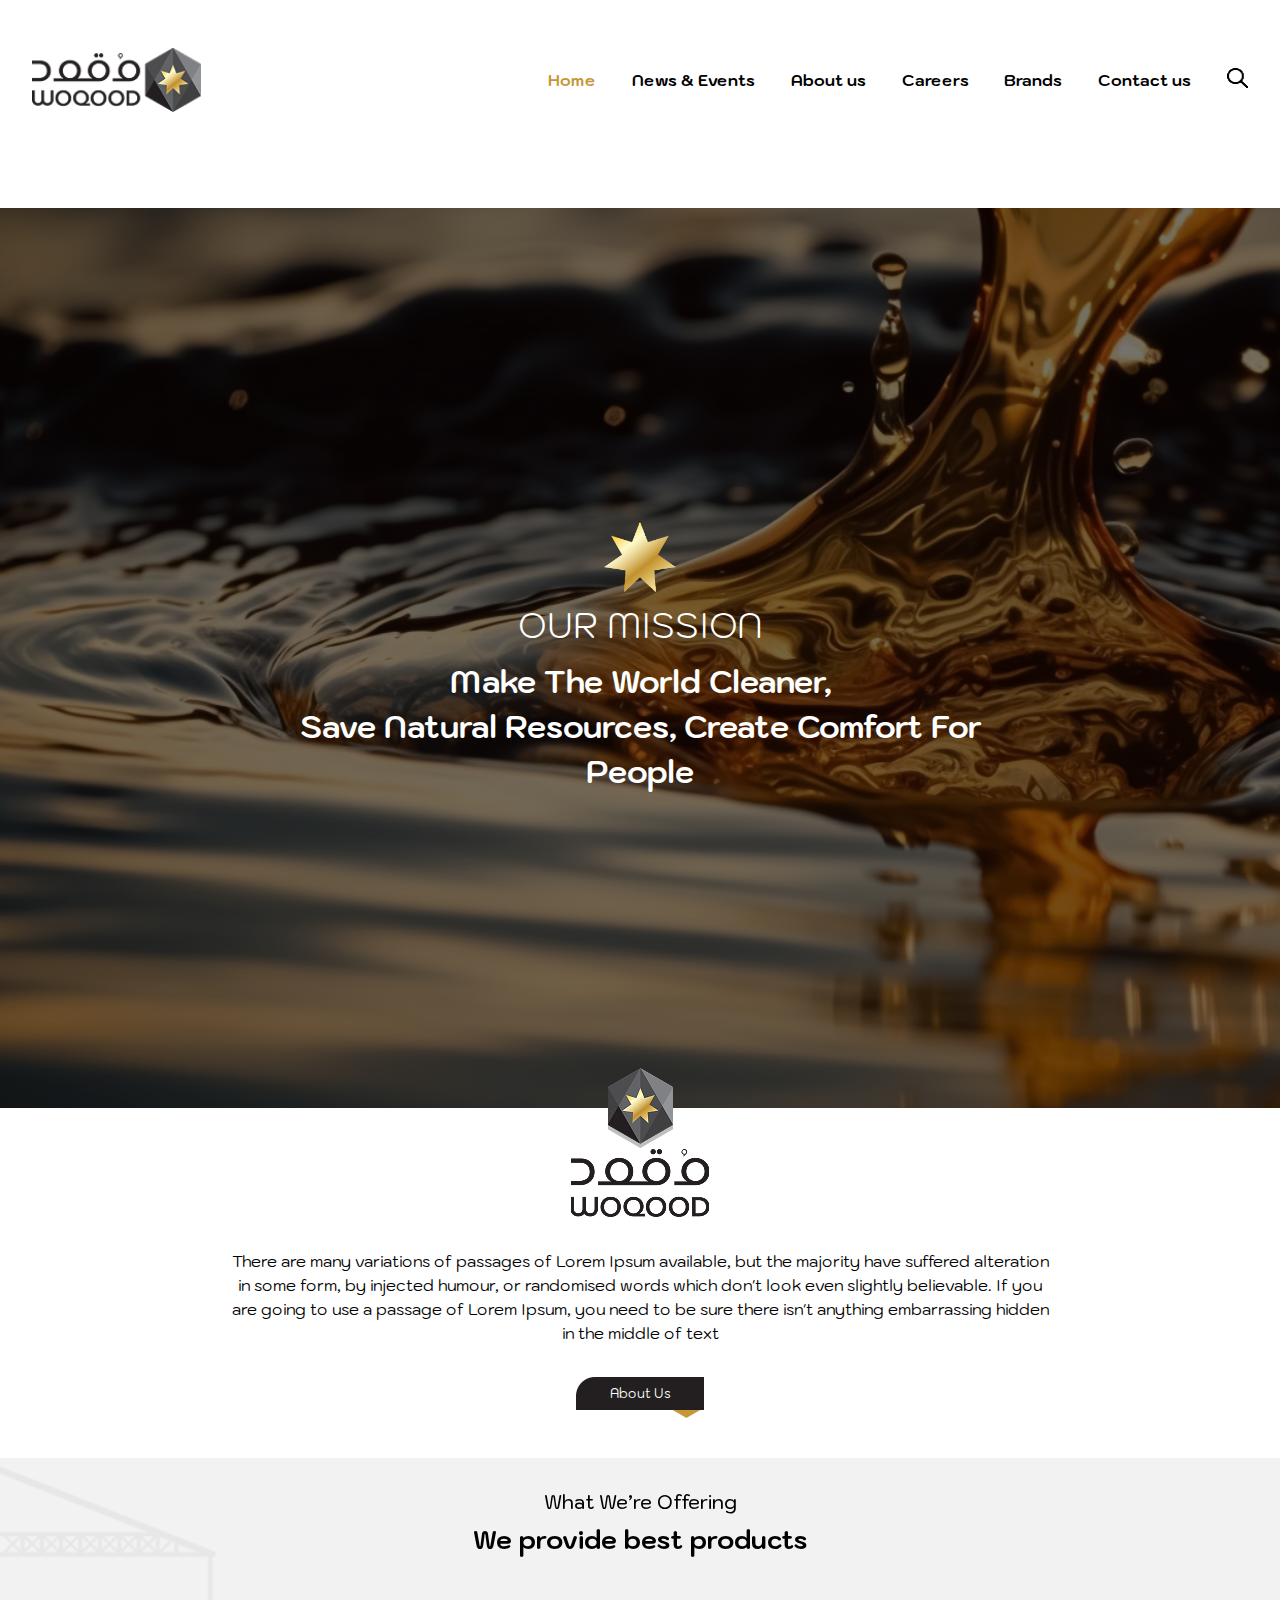
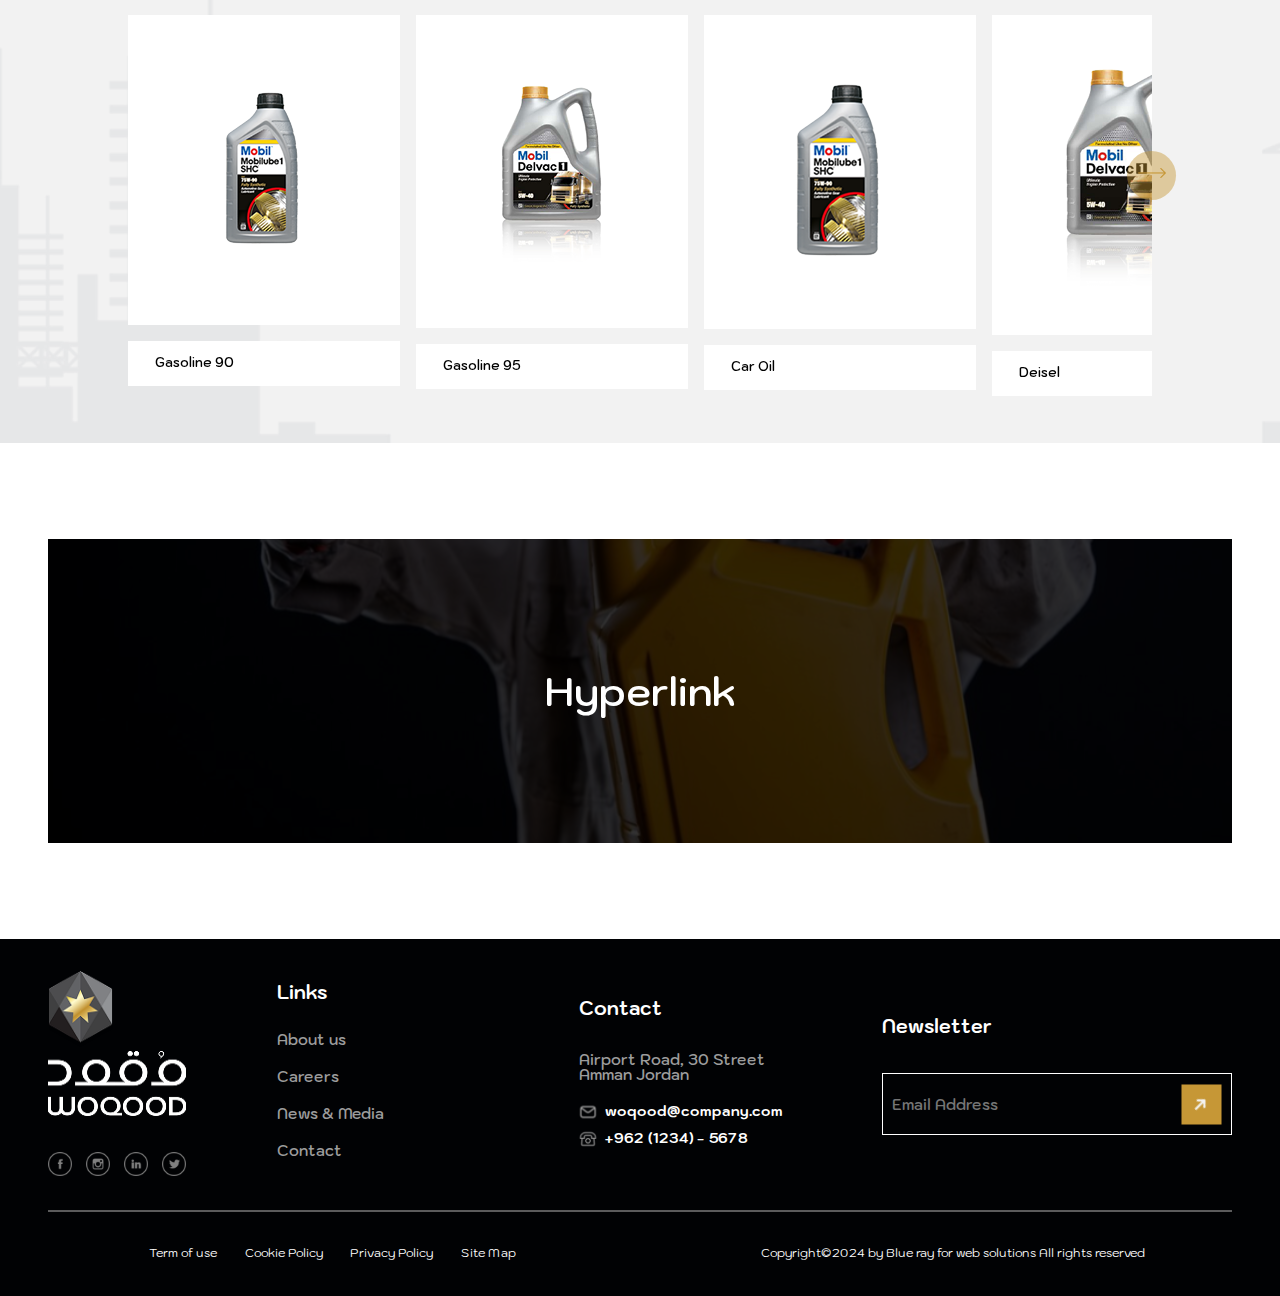
<file: index.html>
<!DOCTYPE html>
<html lang="en">

<head>
    <meta charset="UTF-8">
    <meta name="viewport" content="width=device-width, initial-scale=1.0">

    <title>Home</title>
    <link rel="preconnect" href="https://fonts.googleapis.com">
    <link rel="preconnect" href="https://fonts.gstatic.com" crossorigin>
    <link
        href="https://fonts.googleapis.com/css2?family=Kodchasan:ital,wght@0,200;0,300;0,400;0,500;0,600;0,700;1,200;1,300;1,400;1,500;1,600;1,700&display=swap"
        rel="stylesheet">
    <link rel="stylesheet" href="./assets/css/global.css">
    <link rel="stylesheet" href="./assets/css/index.css">


</head>

<body>

    <section id="navbar">

        <nav>
            <img src="./assets/images/global/logo.png" class="nav-logo" alt="logo" />
            <ul class="nav-list">
                <li><a href="index.html">Home</a></li>
                <li><a href="posts.html" data-addition-link="selected-post.html">News & Events</a></li>
                <li><a href="about.html">About us</a></li>
                <li><a href="careers.html">Careers</a></li>
                <li><a href="brands.html">Brands</a></li>
                <li><a href="contact.html">Contact us</a></li>
                <li> <img class="nav-list-search" src="./assets/images/global/search.png" />
                </li>
            </ul>
            <button class="menu-btn">&#9776;</button>


        </nav>

    </section>

    <section id="hero">
        <div class="hero">

            <img loading="lazy" src="./assets/images/index/star.png" alt="star" />
            <h2>Our Mission</h2>
            <h3>make the world cleaner,<br>
                Save natural resources, Create comfort for people</h3>
        </div>

    </section>

    <section id="aboutSummery">
        <div class="about">
            <div class="about-logo">
                <img src="./assets/images/global/logo-star.png" />
                <img src="./assets/images/global/logo-text.png" />
            </div>
            <p>
                There are many variations of passages of Lorem Ipsum available, but the majority have suffered
                alteration in some form, by injected humour, or randomised words which don't look even slightly
                believable. If you are going to use a passage of Lorem Ipsum, you need to be sure there isn't anything
                embarrassing hidden in the middle of text
            </p>
            <div class="about-button">
                <a href="./about.html">About Us</a>
                <img src="./assets/images/index/button-bg-star.png" />
            </div>
        </div>
    </section>

    <section id="product">

        <div class="page-header">

            <h3>What We’re Offering</h3>
            <h2>We provide best products</h2>
        </div>


        <div class="product-list">
            <div class="slider">


                <!-- products goes here  -->
            </div>
            <button class="next-arrow arrow"><img src="./assets/images/products/next-arrow.png"
                    alt="next arrow"></button>
            <button class="next-arrow prev-arrow arrow"><img src="./assets/images/products/next-arrow.png"
                    alt="next arrow"></button>

        </div>

    </section>

    <section id="hyperlink">
        <div class="hyperlink">
            <a href="#">Hyperlink</a>

        </div>
    </section>




    <section id="footer">
        <div class="footer">
            <div class="footer-quick-access">
                <!-- logo and social links -->
                <div class="footer-brand">
                    <!-- logo -->
                    <div class="footer-brand-logo">
                        <img class="logo-star" src="./assets/images/global/logo-star.png" alt="logo star" />

                        <img class="logo-text" src="./assets/images/global/logo-text.png" alt="logo name" />

                    </div>
                    <!-- social links -->

                    <ul class="footer-social-list">
                        <li><a href="#"><img src="./assets/images/global/social icons/facebook-icon.png"
                                    alt="facebook"></a>
                        </li>
                        <li><a href="#"><img src="./assets/images/global/social icons/instagram-icon.png"
                                    alt="instagram"></a>
                        </li>

                        <li><a href="#"><img src="./assets/images/global/social icons/linkedin-icon.png"
                                    alt="linkedin"></a>
                        </li>

                        <li><a href="#"><img src="./assets/images/global/social icons/twitter-icon.png"
                                    alt="twiter"></a>
                        </li>

                    </ul>

                </div>
                <!-- quick access -->
                <div class="footer-links">
                    <!-- list title -->
                    <h3>Links</h3>
                    <ul>
                        <li><a href="about.html">About us</a></li>
                        <li><a href="careers.html">Careers</a></li>

                        <li><a href="posts.html">News & Media</a></li>

                        <li><a href="contact.html">Contact</a></li>

                    </ul>
                </div>
                <!-- contact details -->
                <div class="footer-contact">
                    <h3>Contact</h3>



                    <ul>
                        <p>Airport Road, 30 Street
                            Amman Jordan</p>
                        <img src="./assets/images/global/email-icon.svg" alt="email icon">
                        <p>woqood@company.com</p>
                        <img src="./assets/images/global/phone-icon.svg" alt="phone icon">
                        <p>+962 (1234) - 5678</p>
                    </ul>
                </div>
                <div class="footer-newsletter">
                    <h3>Newsletter</h3>
                    <!-- form -->
                    <form action="/news-letter" method="post">
                        <input required type="email" placeholder="Email Address">
                        <button type="submit"><img src="./assets/images/global/newsletter-button-icon.svg"
                                alt="newsletter button icon"></button>
                    </form>
                </div>


            </div>
            <hr>


            <!-- copyright  -->
            <div class="footer-copyright">

                <ul>
                    <li><a href="#">Term of use</a></li>
                    <li><a href="#"> Cookie Policy</a></li>
                    <li><a href="#">Privacy Policy</a></li>
                    <li><a href="#"> Site Map</a></li>

                </ul>
                <p>Copyright©2024 by Blue ray for web solutions All rights reserved</p>
            </div>
        </div>
    </section>





    <script type="module" src="./assets/js/index.js"></script>
    <script type="module" src="./assets/js/selected-post.js"></script>

    <script type="module" src="./assets/js/products.js"></script>
    <script src="./assets/js/navbar.js"></script>
</body>

</html>
</file>
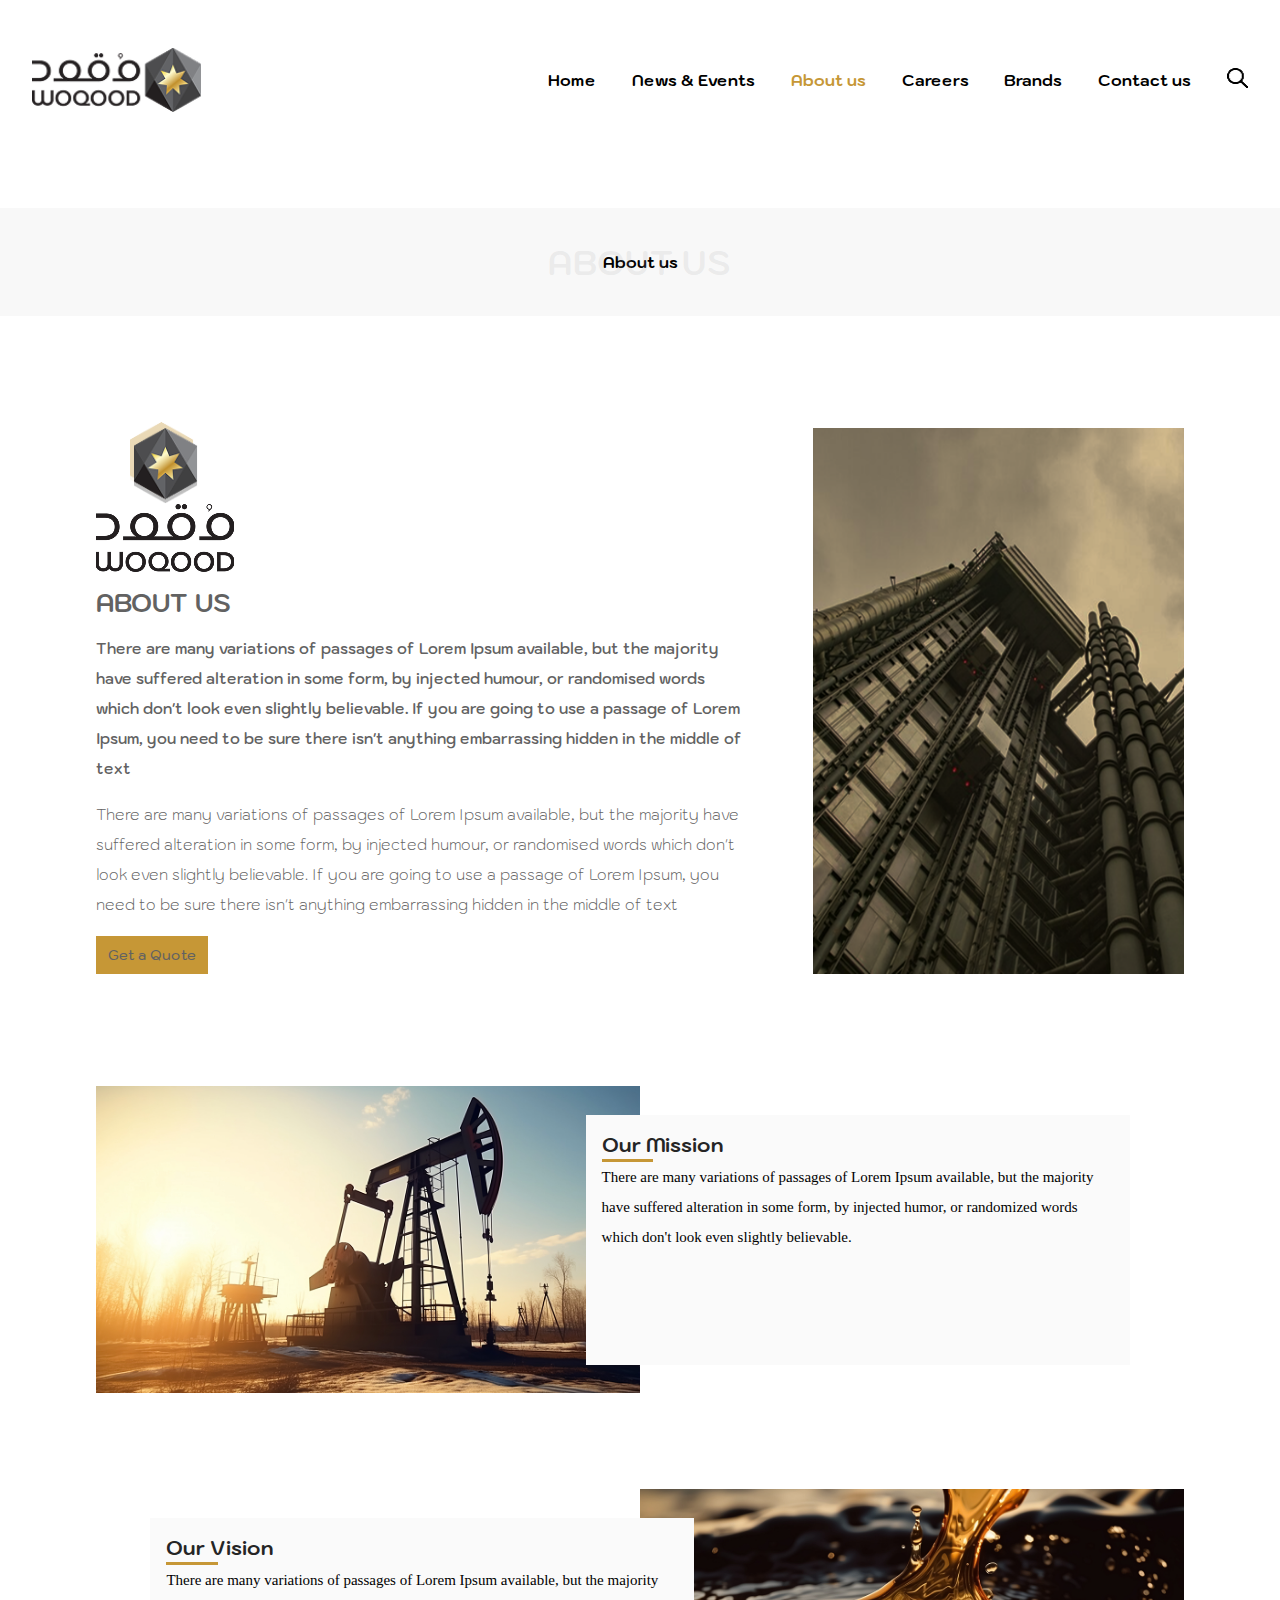
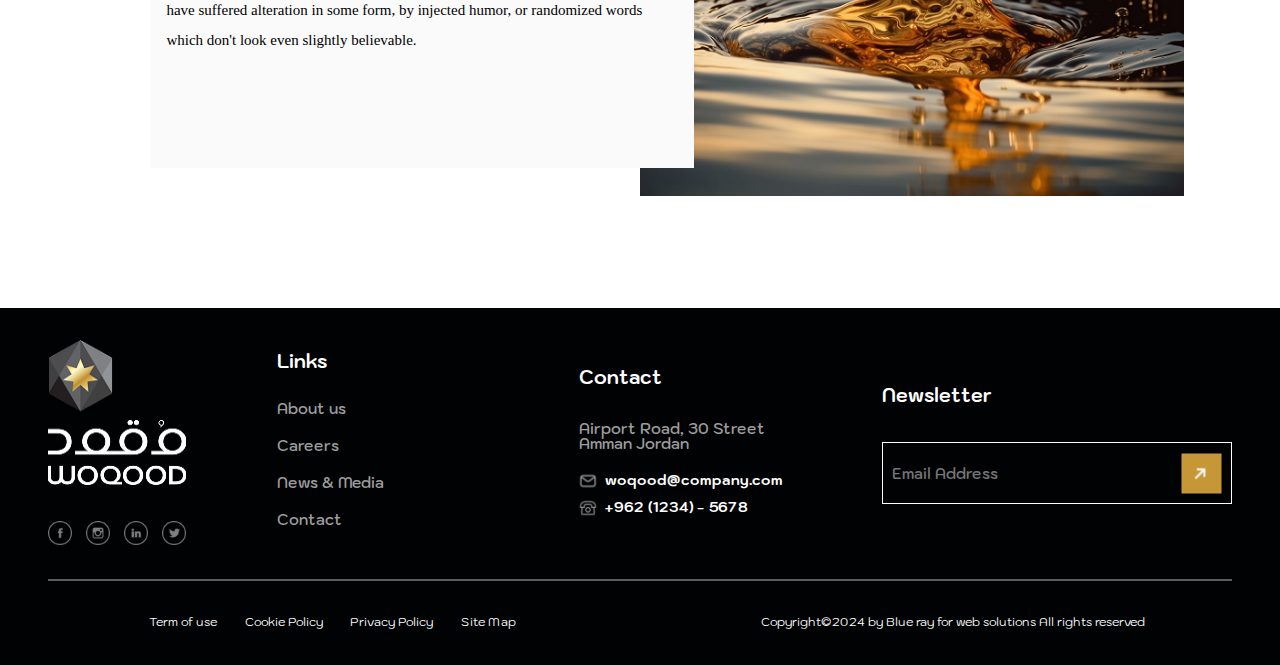
<file: about.html>
<!DOCTYPE html>
<html lang="en">

<head>
    <meta charset="UTF-8">
    <meta name="viewport" content="width=device-width, initial-scale=1.0">
    <link rel="preconnect" href="https://fonts.googleapis.com">
    <link rel="preconnect" href="https://fonts.gstatic.com" crossorigin>
    <link
        href="https://fonts.googleapis.com/css2?family=Kodchasan:ital,wght@0,200;0,300;0,400;0,500;0,600;0,700;1,200;1,300;1,400;1,500;1,600;1,700&display=swap"
        rel="stylesheet">
    <link rel="stylesheet" href="./assets/css/about.css">
    <link rel="stylesheet" href="./assets/css/global.css">


    <title>About</title>
</head>

<body>
    <section id="navbar">

        <nav>
            <img src="./assets/images/global/logo.png" class="nav-logo" alt="logo" />
            <ul class="nav-list">
                <li><a href="index.html">Home</a></li>
                <li><a href="posts.html" data-addition-link="selected-post.html">News & Events</a></li>
                <li><a href="about.html">About us</a></li>
                <li><a href="careers.html">Careers</a></li>
                <li><a href="brands.html">Brands</a></li>
                <li><a href="contact.html">Contact us</a></li>
                <li> <img class="nav-list-search" src="./assets/images/global/search.png" />
                </li>
            </ul>
            <button class="menu-btn">&#9776;</button>


        </nav>

    </section>
    <section id="section-title">

        <div class="section-title-container">
            <p class="title">About us</p>
            <p class="shallow-copy">About us</p>
        </div>

    </section>
    <section id="about">

        <div class="about-container">
            <div class="about-main">
                <div class="about-main-text">
                    <div class="about-logo">
                        <img class="about-logo-star" src="./assets/images/global/logo-star.png" alt="logo star" />
                        <img class="about-logo-text" src="./assets/images/global/logo-text.png" alt="logo text" />

                    </div>
                    <h3>ABOUT US</h3>
                    <p class="about-main-p">There are many variations of passages of Lorem Ipsum available, but the
                        majority
                        have suffered
                        alteration in some form, by injected humour, or randomised words which don't look even slightly
                        believable. If you are going to use a passage of Lorem Ipsum, you need to be sure there isn't
                        anything embarrassing hidden in the middle of text</p>
                    <p class="about-main-p-extend">
                        There are many variations of passages of Lorem Ipsum available, but the majority have suffered
                        alteration in some form, by injected humour, or randomised words which don't look even slightly
                        believable. If you are going to use a passage of Lorem Ipsum, you need to be sure there isn't
                        anything embarrassing hidden in the middle of text
                    </p>
                    <a href="./contact.html">Get a Quote</a>
                </div>


                <img class="main-img" src="./assets/images/about/about-main.png" alt="main img">
            </div>


            <div class="about-card">
                <img src="./assets/images/about/about-sub1.png" alt="">

                <div class="our-mission-text">
                    <h3>Our Mission</h3>
                    <hr>
                    <p>There are many variations of passages of Lorem Ipsum available,
                        but the majority have suffered alteration in some form, by injected
                        humor, or randomized words which don't look even slightly believable.
                    </p>

                </div>
                <div class="our-vision-text">
                    <h3>Our Vision</h3>
                    <hr>
                    <p>There are many variations of passages of Lorem Ipsum available,
                        but the majority have suffered alteration in some form, by injected
                        humor, or randomized words which don't look even slightly believable.
                    </p>
                </div>
                <img src="./assets/images/about/about-sub2.png" alt="">

            </div>
        </div>
    </section>

    <section id="footer">
        <div class="footer">
            <div class="footer-quick-access">
                <!-- logo and social links -->
                <div class="footer-brand">
                    <!-- logo -->
                    <div class="footer-brand-logo">
                        <img class="logo-star" src="./assets/images/global/logo-star.png" alt="logo star" />

                        <img class="logo-text" src="./assets/images/global/logo-text.png" alt="logo name" />

                    </div>
                    <!-- social links -->

                    <ul class="footer-social-list">
                        <li><a href="#"><img src="./assets/images/global/social icons/facebook-icon.png"
                                    alt="facebook"></a>
                        </li>
                        <li><a href="#"><img src="./assets/images/global/social icons/instagram-icon.png"
                                    alt="instagram"></a>
                        </li>

                        <li><a href="#"><img src="./assets/images/global/social icons/linkedin-icon.png"
                                    alt="linkedin"></a>
                        </li>

                        <li><a href="#"><img src="./assets/images/global/social icons/twitter-icon.png"
                                    alt="twiter"></a>
                        </li>

                    </ul>

                </div>
                <!-- quick access -->
                <div class="footer-links">
                    <!-- list title -->
                    <h3>Links</h3>
                    <ul>
                        <li><a href="about.html">About us</a></li>
                        <li><a href="careers.html">Careers</a></li>

                        <li><a href="posts.html">News & Media</a></li>

                        <li><a href="contact.html">Contact</a></li>

                    </ul>
                </div>
                <!-- contact details -->
                <div class="footer-contact">
                    <h3>Contact</h3>



                    <ul>
                        <p>Airport Road, 30 Street
                            Amman Jordan</p>
                        <img src="./assets/images/global/email-icon.svg" alt="email icon">
                        <p>woqood@company.com</p>
                        <img src="./assets/images/global/phone-icon.svg" alt="phone icon">
                        <p>+962 (1234) - 5678</p>
                    </ul>
                </div>
                <div class="footer-newsletter">
                    <h3>Newsletter</h3>
                    <!-- form -->
                    <form action="/news-letter" method="post">
                        <input required type="email" placeholder="Email Address">
                        <button type="submit"><img src="./assets/images/global/newsletter-button-icon.svg"
                                alt="newsletter button icon"></button>
                    </form>
                </div>


            </div>
            <hr>


            <!-- copyright  -->
            <div class="footer-copyright">

                <ul>
                    <li><a href="#">Term of use</a></li>
                    <li><a href="#"> Cookie Policy</a></li>
                    <li><a href="#">Privacy Policy</a></li>
                    <li><a href="#"> Site Map</a></li>

                </ul>
                <p>Copyright©2024 by Blue ray for web solutions All rights reserved</p>
            </div>
        </div>
    </section>






    <script src="./assets/js/navbar.js"></script>

</body>

</html>
</file>
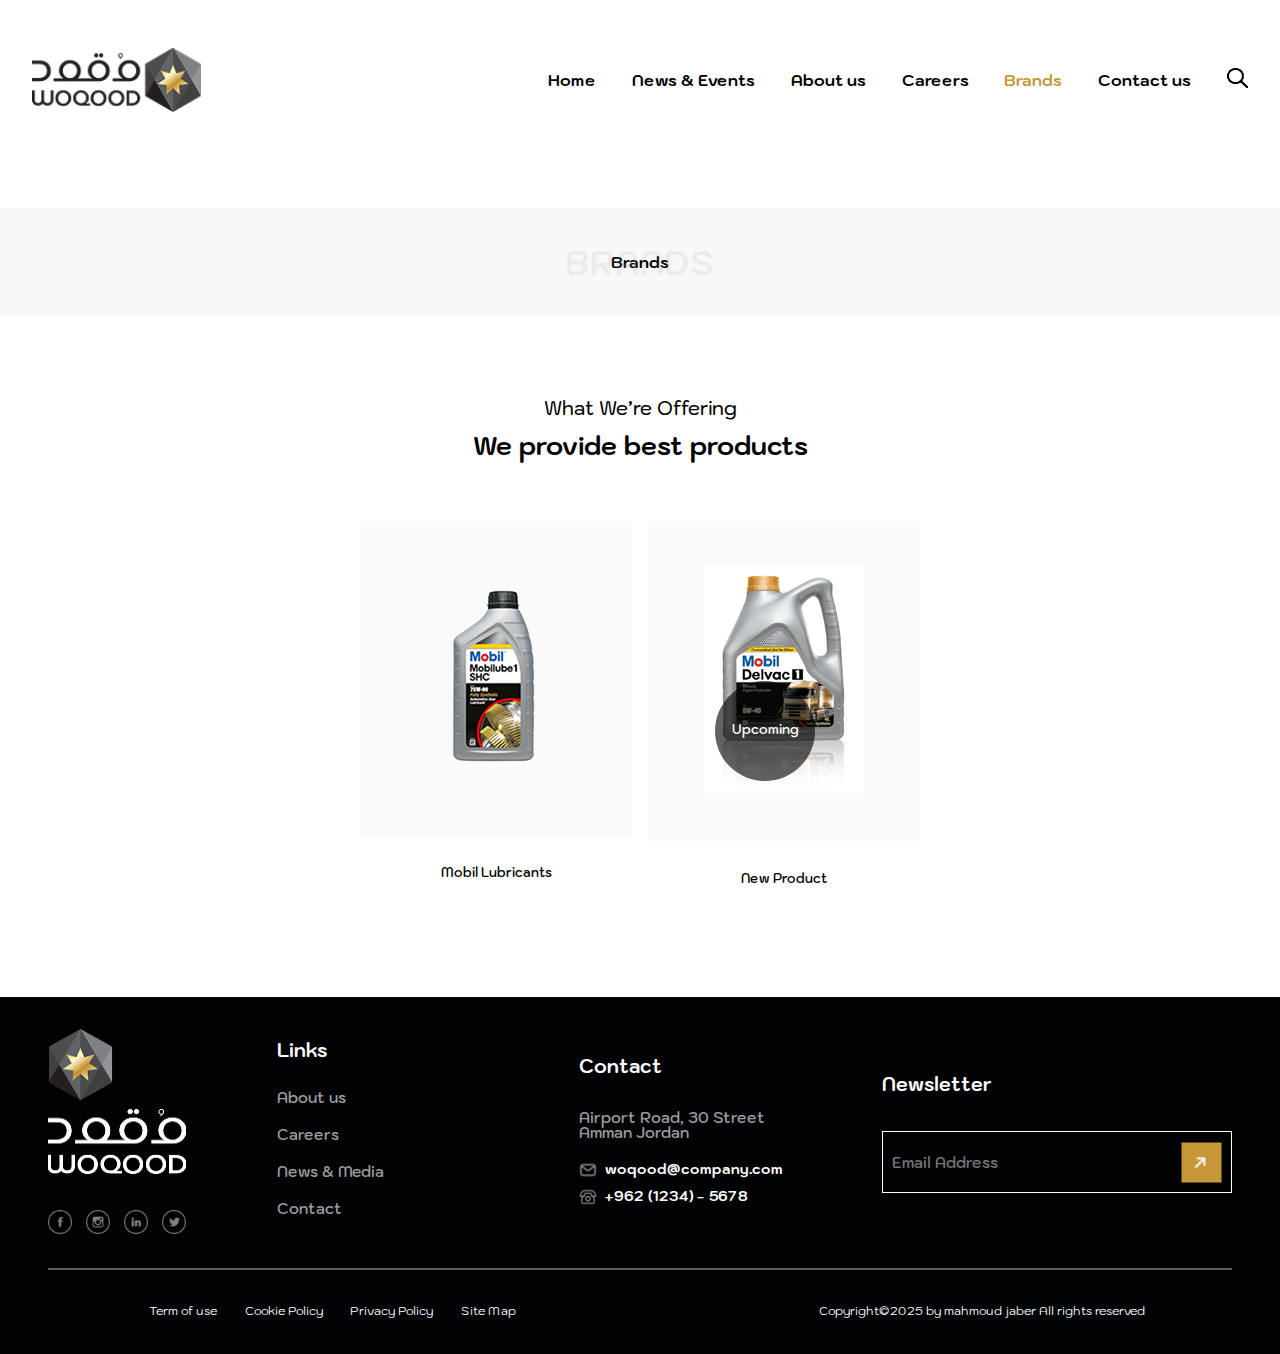
<file: brands.html>
<!DOCTYPE html>
<html lang="en">

<head>
    <meta charset="UTF-8">
    <meta name="viewport" content="width=device-width, initial-scale=1.0">
    <link rel="preconnect" href="https://fonts.googleapis.com">
    <link rel="preconnect" href="https://fonts.gstatic.com" crossorigin>
    <link
        href="https://fonts.googleapis.com/css2?family=Kodchasan:ital,wght@0,200;0,300;0,400;0,500;0,600;0,700;1,200;1,300;1,400;1,500;1,600;1,700&display=swap"
        rel="stylesheet">

    <link rel="stylesheet" href="./assets/css/product.css">
    <link rel="stylesheet" href="./assets/css/global.css">
    <link rel="stylesheet" href="./assets/css/brands.css">


    <title>Brands</title>
</head>

<body>

    <section id="navbar">

        <nav>
            <img src="./assets/images/global/logo.png" class="nav-logo" alt="logo" />
            <ul class="nav-list">
                <li><a href="index.html">Home</a></li>
                <li><a href="posts.html" data-addition-link="selected-post.html">News & Events</a></li>
                <li><a href="about.html">About us</a></li>
                <li><a href="careers.html">Careers</a></li>
                <li><a href="brands.html">Brands</a></li>
                <li><a href="contact.html">Contact us</a></li>
                <li> <img class="nav-list-search" src="./assets/images/global/search.png" />
                </li>
            </ul>
            <button class="menu-btn">&#9776;</button>


        </nav>

    </section>
    <section id="section-title">
        <div class="section-title-container">
            <p class="title">Brands</p>
            <p class="shallow-copy">Brands</p>
        </div>

    </section>
    <section id="product">

        <div class="page-header">

            <h3>What We’re Offering</h3>
            <h2>We provide best products</h2>
        </div>


        <div class="product-list">
            <div class="slider">


                <!-- products goes here  -->
            </div>
            <button class="next-arrow arrow"><img src="./assets/images/products/next-arrow.png"
                    alt="next arrow"></button>
            <button class="next-arrow prev-arrow arrow"><img src="./assets/images/products/next-arrow.png"
                    alt="next arrow"></button>

        </div>

    </section>

    <section id="footer">
        <div class="footer">
            <div class="footer-quick-access">
                <!-- logo and social links -->
                <div class="footer-brand">
                    <!-- logo -->
                    <div class="footer-brand-logo">
                        <img class="logo-star" src="./assets/images/global/logo-star.png" alt="logo star" />

                        <img class="logo-text" src="./assets/images/global/logo-text.png" alt="logo name" />

                    </div>
                    <!-- social links -->

                    <ul class="footer-social-list">
                        <li><a href="#"><img src="./assets/images/global/social icons/facebook-icon.png"
                                    alt="facebook"></a>
                        </li>
                        <li><a href="#"><img src="./assets/images/global/social icons/instagram-icon.png"
                                    alt="instagram"></a>
                        </li>

                        <li><a href="#"><img src="./assets/images/global/social icons/linkedin-icon.png"
                                    alt="linkedin"></a>
                        </li>

                        <li><a href="#"><img src="./assets/images/global/social icons/twitter-icon.png"
                                    alt="twiter"></a>
                        </li>

                    </ul>

                </div>
                <!-- quick access -->
                <div class="footer-links">
                    <!-- list title -->
                    <h3>Links</h3>
                    <ul>
                        <li><a href="about.html">About us</a></li>
                        <li><a href="careers.html">Careers</a></li>

                        <li><a href="posts.html">News & Media</a></li>

                        <li><a href="contact.html">Contact</a></li>

                    </ul>
                </div>
                <!-- contact details -->
                <div class="footer-contact">
                    <h3>Contact</h3>



                    <ul>
                        <p>Airport Road, 30 Street
                            Amman Jordan</p>
                        <img src="./assets/images/global/email-icon.svg" alt="email icon">
                        <p>woqood@company.com</p>
                        <img src="./assets/images/global/phone-icon.svg" alt="phone icon">
                        <p>+962 (1234) - 5678</p>
                    </ul>
                </div>
                <div class="footer-newsletter">
                    <h3>Newsletter</h3>
                    <!-- form -->
                    <form action="/news-letter" method="post">
                        <input required type="email" placeholder="Email Address">
                        <button type="submit"><img src="./assets/images/global/newsletter-button-icon.svg"
                                alt="newsletter button icon"></button>
                    </form>
                </div>


            </div>
            <hr>


            <!-- copyright  -->
            <div class="footer-copyright">

                <ul>
                    <li><a href="#">Term of use</a></li>
                    <li><a href="#"> Cookie Policy</a></li>
                    <li><a href="#">Privacy Policy</a></li>
                    <li><a href="#"> Site Map</a></li>

                </ul>
                <p>Copyright©2025 by mahmoud jaber All rights reserved</p>
            </div>
        </div>
    </section>





    <script src="./assets/js/navbar.js"></script>
    <script type="module" src="./assets/js/index.js"></script>
    <script type="module" src="./assets/js/brands.js"></script>

</body>

</html>
</file>
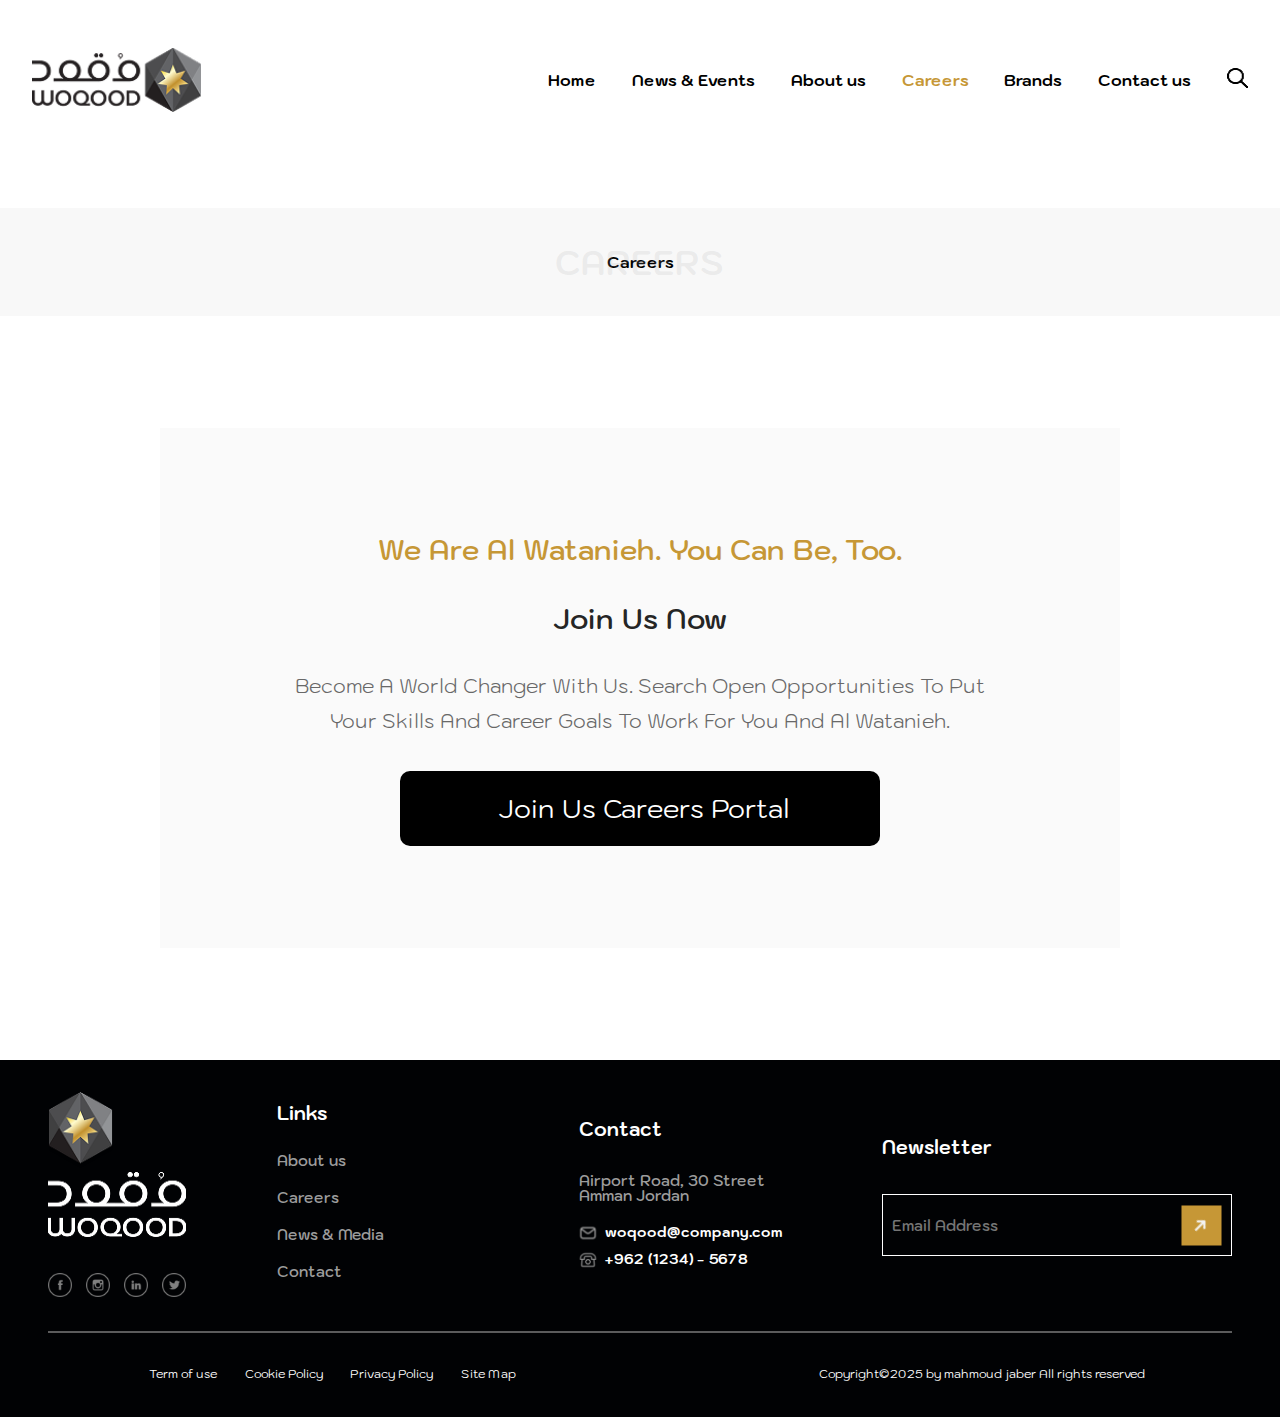
<file: careers.html>
<!DOCTYPE html>
<html lang="en">

<head>
    <meta charset="UTF-8">

    <meta name="viewport" content="width=device-width, initial-scale=1.0">

    <link rel="preconnect" href="https://fonts.googleapis.com">
    <link rel="preconnect" href="https://fonts.gstatic.com" crossorigin>
    <link
        href="https://fonts.googleapis.com/css2?family=Kodchasan:ital,wght@0,200;0,300;0,400;0,500;0,600;0,700;1,200;1,300;1,400;1,500;1,600;1,700&display=swap"
        rel="stylesheet">
    <link rel="stylesheet" href="./assets/css/global.css">

    <link rel="stylesheet" href="./assets/css/careers.css">
    <title>Careers</title>
</head>

<body>
    <section id="navbar">

        <nav>
            <img src="./assets/images/global/logo.png" class="nav-logo" alt="logo" />
            <ul class="nav-list">
                <li><a href="index.html">Home</a></li>
                <li><a href="posts.html" data-addition-link="selected-post.html">News & Events</a></li>
                <li><a href="about.html">About us</a></li>
                <li><a href="careers.html">Careers</a></li>
                <li><a href="brands.html">Brands</a></li>
                <li><a href="contact.html">Contact us</a></li>
                <li> <img class="nav-list-search" src="./assets/images/global/search.png" />
                </li>
            </ul>
            <button class="menu-btn">&#9776;</button>


        </nav>

    </section>
    <section id="section-title">
        <div class="section-title-container">
            <p class="title">Careers</p>
            <p class="shallow-copy">Careers</p>
        </div>

    </section>

    <section id="careers">
        <div class="careers-container">
            <h1>We Are Al Watanieh. You Can Be, Too.</h1>
            <h2>Join Us Now</h2>
            <p>Become a world changer with us. Search open opportunities
                to put your skills and career goals to work for you and Al Watanieh.</p>
            <a href="https://ent.menaitech.com/NEG/OnlineApp/Home/Index?ReturnPage=None"> Join Us Careers Portal</a>
        </div>
    </section>

    <section id="footer">
        <div class="footer">
            <div class="footer-quick-access">
                <!-- logo and social links -->
                <div class="footer-brand">
                    <!-- logo -->
                    <div class="footer-brand-logo">
                        <img class="logo-star" src="./assets/images/global/logo-star.png" alt="logo star" />

                        <img class="logo-text" src="./assets/images/global/logo-text.png" alt="logo name" />

                    </div>
                    <!-- social links -->

                    <ul class="footer-social-list">
                        <li><a href="#"><img src="./assets/images/global/social icons/facebook-icon.png"
                                    alt="facebook"></a>
                        </li>
                        <li><a href="#"><img src="./assets/images/global/social icons/instagram-icon.png"
                                    alt="instagram"></a>
                        </li>

                        <li><a href="#"><img src="./assets/images/global/social icons/linkedin-icon.png"
                                    alt="linkedin"></a>
                        </li>

                        <li><a href="#"><img src="./assets/images/global/social icons/twitter-icon.png"
                                    alt="twiter"></a>
                        </li>

                    </ul>

                </div>
                <!-- quick access -->
                <div class="footer-links">
                    <!-- list title -->
                    <h3>Links</h3>
                    <ul>
                        <li><a href="about.html">About us</a></li>
                        <li><a href="careers.html">Careers</a></li>

                        <li><a href="posts.html">News & Media</a></li>

                        <li><a href="contact.html">Contact</a></li>

                    </ul>
                </div>
                <!-- contact details -->
                <div class="footer-contact">
                    <h3>Contact</h3>



                    <ul>
                        <p>Airport Road, 30 Street
                            Amman Jordan</p>
                        <img src="./assets/images/global/email-icon.svg" alt="email icon">
                        <p>woqood@company.com</p>
                        <img src="./assets/images/global/phone-icon.svg" alt="phone icon">
                        <p>+962 (1234) - 5678</p>
                    </ul>
                </div>
                <div class="footer-newsletter">
                    <h3>Newsletter</h3>
                    <!-- form -->
                    <form action="/news-letter" method="post">
                        <input required type="email" placeholder="Email Address">
                        <button type="submit"><img src="./assets/images/global/newsletter-button-icon.svg"
                                alt="newsletter button icon"></button>
                    </form>
                </div>


            </div>
            <hr>


            <!-- copyright  -->
            <div class="footer-copyright">

                <ul>
                    <li><a href="#">Term of use</a></li>
                    <li><a href="#"> Cookie Policy</a></li>
                    <li><a href="#">Privacy Policy</a></li>
                    <li><a href="#"> Site Map</a></li>

                </ul>
                <p>Copyright©2025 by mahmoud jaber All rights reserved</p>
            </div>
        </div>
    </section>




    <script src="./assets/js/navbar.js"></script>

</body>

</html>
</file>
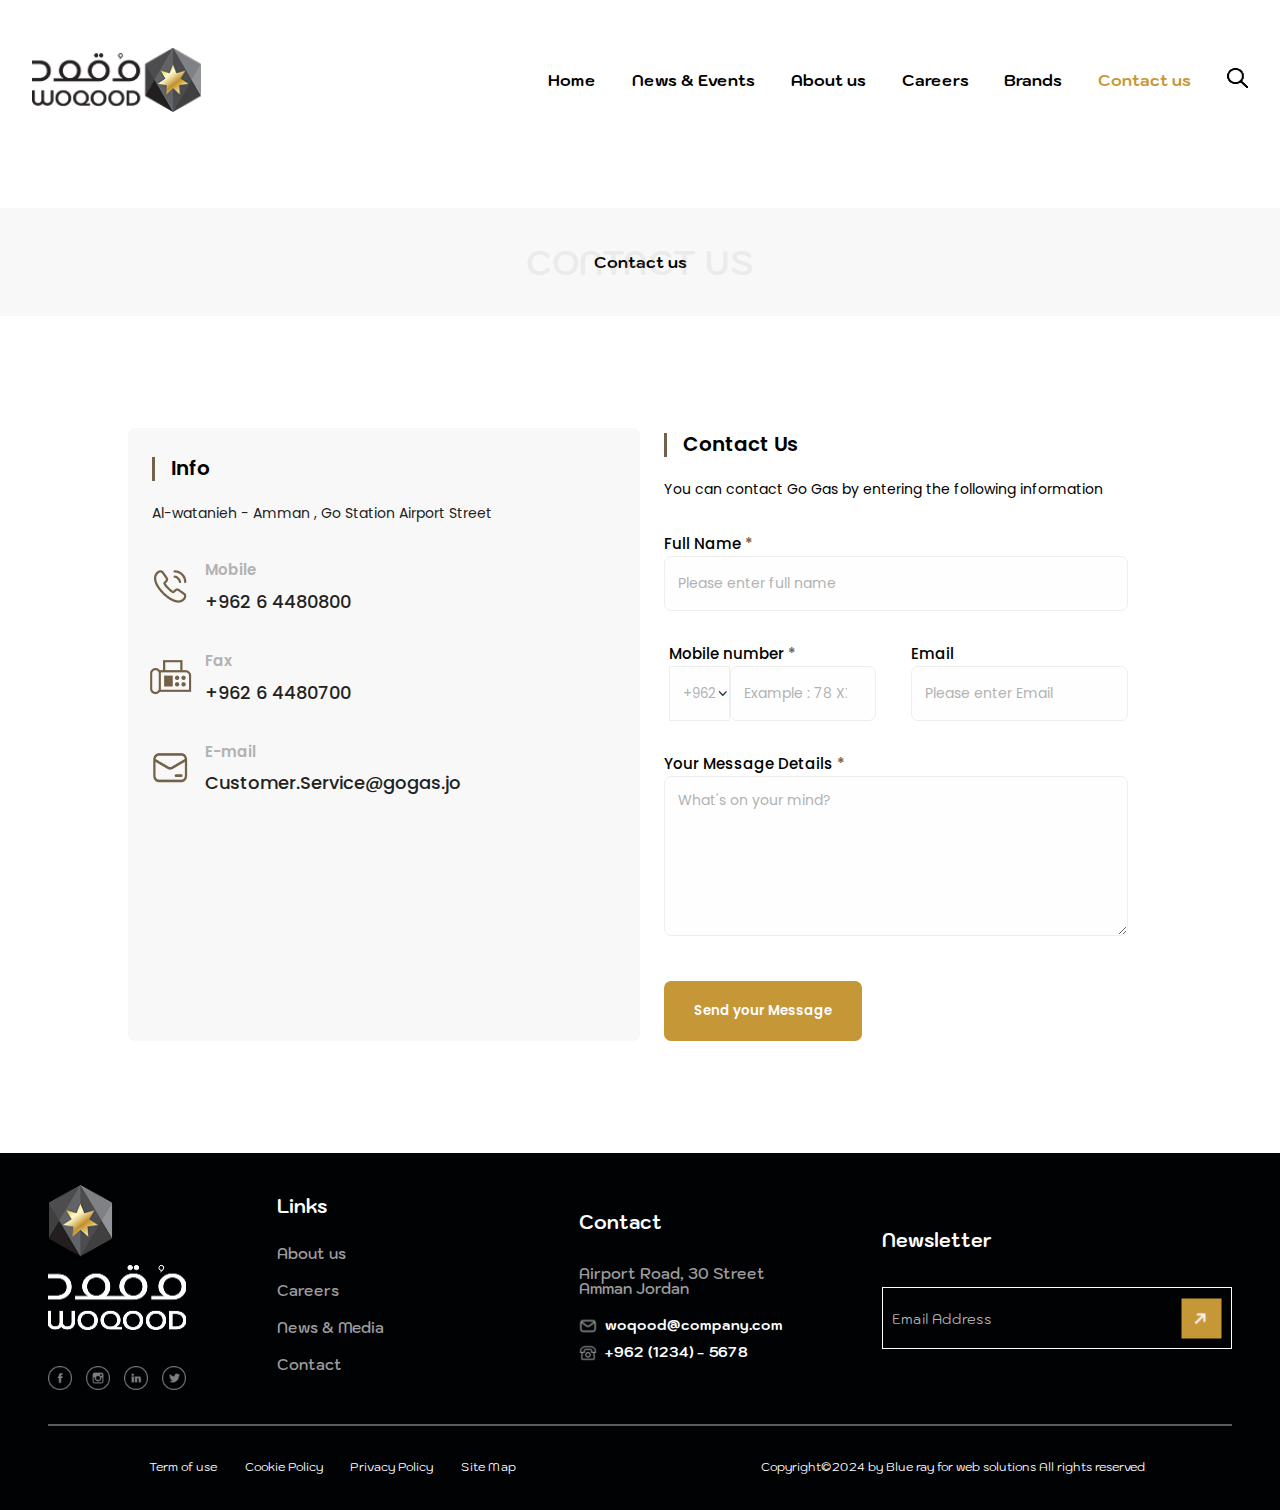
<file: contact.html>
<!DOCTYPE html>
<html lang="en">

<head>
    <meta charset="UTF-8">
    <meta name="viewport" content="width=device-width, initial-scale=1.0">
    <link rel="preconnect" href="https://fonts.googleapis.com">
    <link rel="preconnect" href="https://fonts.gstatic.com" crossorigin>
    <link
        href="https://fonts.googleapis.com/css2?family=Kodchasan:ital,wght@0,200;0,300;0,400;0,500;0,600;0,700;1,200;1,300;1,400;1,500;1,600;1,700&family=Poppins:ital,wght@0,100;0,200;0,300;0,400;0,500;0,600;0,700;0,800;0,900;1,100;1,200;1,300;1,400;1,500;1,600;1,700;1,800;1,900&display=swap"
        rel="stylesheet">
    <link rel="stylesheet" href="./assets/css/global.css">

    <link rel="stylesheet" href="./assets/css/contact.css">


    <title>Contact</title>

</head>

<body>
    <section id="navbar">

        <nav>
            <img src="./assets/images/global/logo.png" class="nav-logo" alt="logo" />
            <ul class="nav-list">
                <li><a href="index.html">Home</a></li>
                <li><a href="posts.html" data-addition-link="selected-post.html">News & Events</a></li>
                <li><a href="about.html">About us</a></li>
                <li><a href="careers.html">Careers</a></li>
                <li><a href="brands.html">Brands</a></li>
                <li><a href="contact.html">Contact us</a></li>
                <li> <img class="nav-list-search" src="./assets/images/global/search.png" />
                </li>
            </ul>
            <button class="menu-btn">&#9776;</button>


        </nav>

    </section>
    <section id="section-title">
        <div class="section-title-container">
            <p class="title">Contact us</p>
            <p class="shallow-copy">Contact us</p>
        </div>

    </section>
    <section id="contactUs">
        <div class="contact-us-container">
            <div class="info">
                <div class="info-header">

                    <hr>
                    <h2>
                        Info
                    </h2>
                    <p>Al-watanieh - Amman , Go Station Airport Street</p>
                </div>

                <div class="info-mobile">
                    <img src="./assets/images/contact/phone.png" alt="phone">
                    <h3>Mobile</h3>
                    <p>+962 6 4480800</p>
                </div>
                <div class="info-fax">
                    <img src="./assets/images/contact/fax.png" alt="fax">
                    <h3>Fax</h3>
                    <p>+962 6 4480700</p>
                </div>
                <div class="info-email">
                    <img src="./assets/images/contact/email.png" alt="email">
                    <h3>E-mail</h3>
                    <p>Customer.Service@gogas.jo</p>
                </div>
            </div>
            <div class="contact-us">
                <div class="contact-us-header">

                    <hr>
                    <h2>
                        Contact Us
                    </h2>
                    <p>You can contact Go Gas by entering the following information</p>
                </div>

                <form action="/contact" method="post">
                    <div class="form-group full-name">
                        <label for="fullName">Full Name <span class="required">*</span></label>
                        <input type="text" name="fullName" id="fullName" placeholder="Please enter full name" required>
                    </div>
                    <div class="form-group mobile">
                        <label for="mobileNumber">Mobile number <span class="required">*</span></label>
                        <div class="custom-select">
                            <select class="mobile-code" name="" id="mobileNumber">
                                <optgroup>
                                    <option value="+962">+962</option>
                                </optgroup>
                            </select>
                        </div>
                        <input type="number" name="mobileNumber" placeholder="Example : 78 XXX XXXX" required>
                    </div>
                    <div class="form-group email">
                        <label for="email">Email
                        </label>
                        <input type="email" name="email" id="email" placeholder="Please enter Email">
                    </div>
                    <div class="form-group message">
                        <label for="message">Your Message Details
                            <span class="required">*</span></label>
                        <textarea name="message" id="message" placeholder="What's on your mind?" required></textarea>

                    </div>
                    <input type="submit" value="Send your Message">
                </form>

            </div>
        </div>
    </section>

    <section id="footer">
        <div class="footer">
            <div class="footer-quick-access">
                <!-- logo and social links -->
                <div class="footer-brand">
                    <!-- logo -->
                    <div class="footer-brand-logo">
                        <img class="logo-star" src="./assets/images/global/logo-star.png" alt="logo star" />

                        <img class="logo-text" src="./assets/images/global/logo-text.png" alt="logo name" />

                    </div>
                    <!-- social links -->

                    <ul class="footer-social-list">
                        <li><a href="#"><img src="./assets/images/global/social icons/facebook-icon.png"
                                    alt="facebook"></a>
                        </li>
                        <li><a href="#"><img src="./assets/images/global/social icons/instagram-icon.png"
                                    alt="instagram"></a>
                        </li>

                        <li><a href="#"><img src="./assets/images/global/social icons/linkedin-icon.png"
                                    alt="linkedin"></a>
                        </li>

                        <li><a href="#"><img src="./assets/images/global/social icons/twitter-icon.png"
                                    alt="twiter"></a>
                        </li>

                    </ul>

                </div>
                <!-- quick access -->
                <div class="footer-links">
                    <!-- list title -->
                    <h3>Links</h3>
                    <ul>
                        <li><a href="about.html">About us</a></li>
                        <li><a href="careers.html">Careers</a></li>

                        <li><a href="posts.html">News & Media</a></li>

                        <li><a href="contact.html">Contact</a></li>

                    </ul>
                </div>
                <!-- contact details -->
                <div class="footer-contact">
                    <h3>Contact</h3>



                    <ul>
                        <p>Airport Road, 30 Street
                            Amman Jordan</p>
                        <img src="./assets/images/global/email-icon.svg" alt="email icon">
                        <p>woqood@company.com</p>
                        <img src="./assets/images/global/phone-icon.svg" alt="phone icon">
                        <p>+962 (1234) - 5678</p>
                    </ul>
                </div>
                <div class="footer-newsletter">
                    <h3>Newsletter</h3>
                    <!-- form -->
                    <form action="/news-letter" method="post">
                        <input required type="email" placeholder="Email Address">
                        <button type="submit"><img src="./assets/images/global/newsletter-button-icon.svg"
                                alt="newsletter button icon"></button>
                    </form>
                </div>


            </div>
            <hr>


            <!-- copyright  -->
            <div class="footer-copyright">

                <ul>
                    <li><a href="#">Term of use</a></li>
                    <li><a href="#"> Cookie Policy</a></li>
                    <li><a href="#">Privacy Policy</a></li>
                    <li><a href="#"> Site Map</a></li>

                </ul>
                <p>Copyright©2024 by Blue ray for web solutions All rights reserved</p>
            </div>
        </div>
    </section>




    <script src="./assets/js/navbar.js"></script>

</body>

</html>
</file>
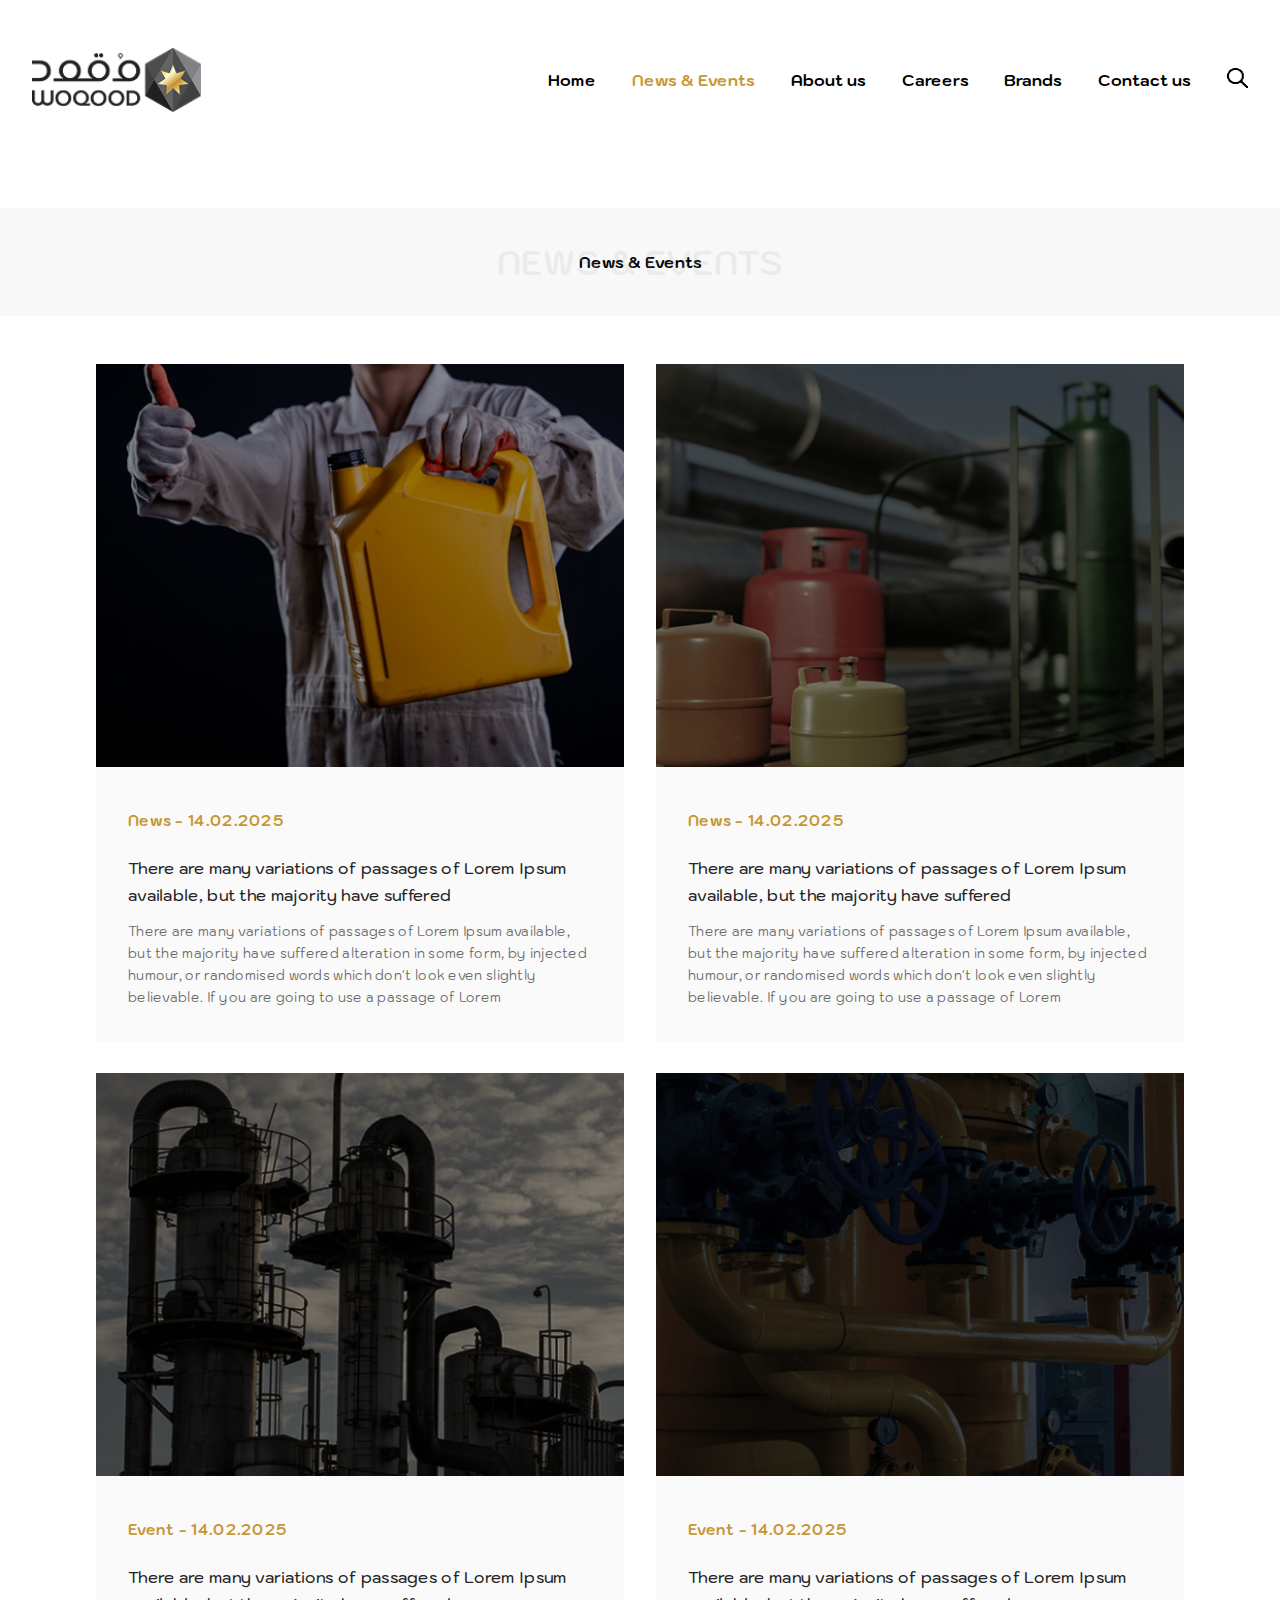
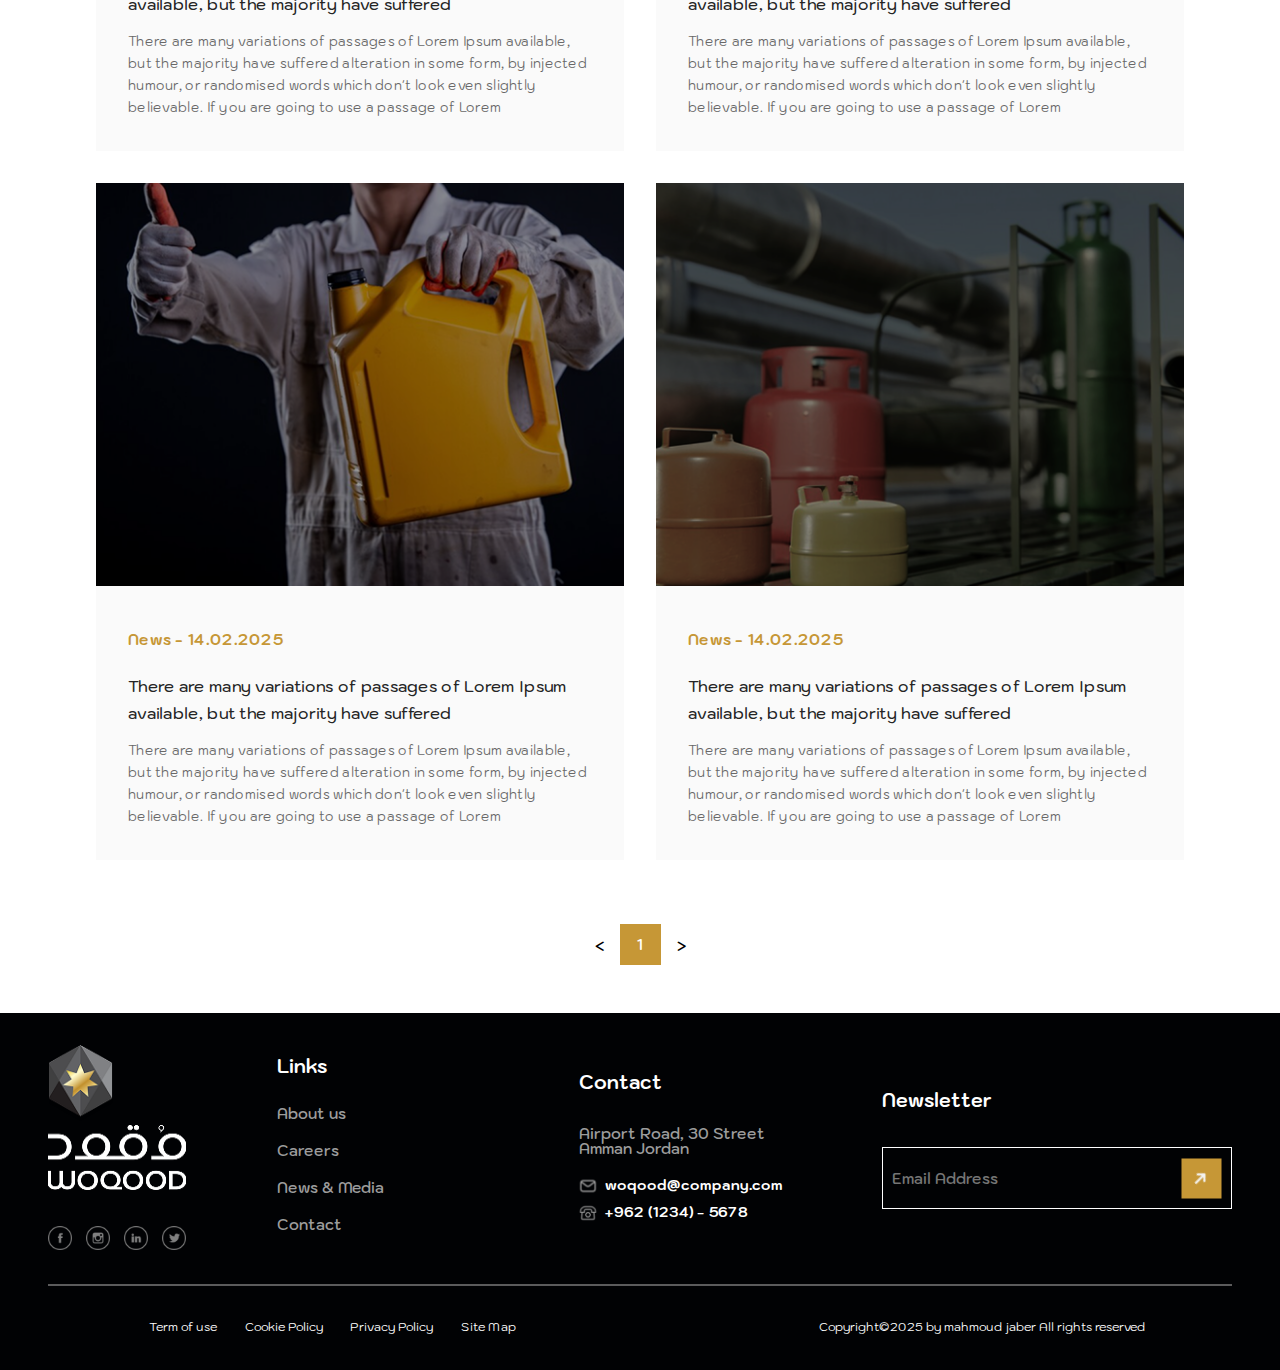
<file: posts.html>
<!DOCTYPE html>
<html lang="en">

<head>
    <meta charset="UTF-8">
    <meta name="viewport" content="width=device-width, initial-scale=1.0">
    <link rel="preconnect" href="https://fonts.googleapis.com">
    <link rel="preconnect" href="https://fonts.gstatic.com" crossorigin>
    <link
        href="https://fonts.googleapis.com/css2?family=Kodchasan:ital,wght@0,200;0,300;0,400;0,500;0,600;0,700;1,200;1,300;1,400;1,500;1,600;1,700&display=swap"
        rel="stylesheet">
    <link rel="stylesheet" href="./assets/css/post.css">
    <link rel="stylesheet" href="./assets/css/global.css">


    <title>News & Events</title>
</head>

<body>
    <section id="navbar">

        <nav>
            <img src="./assets/images/global/logo.png" class="nav-logo" alt="logo" />
            <ul class="nav-list">
                <li><a href="index.html">Home</a></li>
                <li><a href="posts.html" data-addition-link="selected-post.html">News & Events</a></li>
                <li><a href="about.html">About us</a></li>
                <li><a href="careers.html">Careers</a></li>
                <li><a href="brands.html">Brands</a></li>
                <li><a href="contact.html">Contact us</a></li>
                <li> <img class="nav-list-search" src="./assets/images/global/search.png" />
                </li>
            </ul>
            <button class="menu-btn">&#9776;</button>


        </nav>

    </section>
    <section id="section-title">
        <div class="section-title-container">
            <p class="title">News & Events</p>
            <p class="shallow-copy">News & Events</p>
        </div>

    </section>
    <section id="post">
        <div class="post-container">
        </div>
        <nav>
        </nav>
    </section>
    <section id="footer">
        <div class="footer">
            <div class="footer-quick-access">
                <!-- logo and social links -->
                <div class="footer-brand">
                    <!-- logo -->
                    <div class="footer-brand-logo">
                        <img class="logo-star" src="./assets/images/global/logo-star.png" alt="logo star" />

                        <img class="logo-text" src="./assets/images/global/logo-text.png" alt="logo name" />

                    </div>
                    <!-- social links -->

                    <ul class="footer-social-list">
                        <li><a href="#"><img src="./assets/images/global/social icons/facebook-icon.png"
                                    alt="facebook"></a>
                        </li>
                        <li><a href="#"><img src="./assets/images/global/social icons/instagram-icon.png"
                                    alt="instagram"></a>
                        </li>

                        <li><a href="#"><img src="./assets/images/global/social icons/linkedin-icon.png"
                                    alt="linkedin"></a>
                        </li>

                        <li><a href="#"><img src="./assets/images/global/social icons/twitter-icon.png"
                                    alt="twiter"></a>
                        </li>

                    </ul>

                </div>
                <!-- quick access -->
                <div class="footer-links">
                    <!-- list title -->
                    <h3>Links</h3>
                    <ul>
                        <li><a href="about.html">About us</a></li>
                        <li><a href="careers.html">Careers</a></li>

                        <li><a href="posts.html">News & Media</a></li>

                        <li><a href="contact.html">Contact</a></li>

                    </ul>
                </div>
                <!-- contact details -->
                <div class="footer-contact">
                    <h3>Contact</h3>



                    <ul>
                        <p>Airport Road, 30 Street
                            Amman Jordan</p>
                        <img src="./assets/images/global/email-icon.svg" alt="email icon">
                        <p>woqood@company.com</p>
                        <img src="./assets/images/global/phone-icon.svg" alt="phone icon">
                        <p>+962 (1234) - 5678</p>
                    </ul>
                </div>
                <div class="footer-newsletter">
                    <h3>Newsletter</h3>
                    <!-- form -->
                    <form action="/news-letter" method="post">
                        <input required type="email" placeholder="Email Address">
                        <button type="submit"><img src="./assets/images/global/newsletter-button-icon.svg"
                                alt="newsletter button icon"></button>
                    </form>
                </div>


            </div>
            <hr>


            <!-- copyright  -->
            <div class="footer-copyright">

                <ul>
                    <li><a href="#">Term of use</a></li>
                    <li><a href="#"> Cookie Policy</a></li>
                    <li><a href="#">Privacy Policy</a></li>
                    <li><a href="#"> Site Map</a></li>

                </ul>
                <p>Copyright©2025 by mahmoud jaber All rights reserved</p>
            </div>
        </div>
    </section>



    <script src="./assets/js/navbar.js"></script>
    <script type="module" src="./assets/js/post.js"></script>

</body>

</html>
</file>
<file: assets/css/global.css>
* {
  margin: 0;
  padding: 0;
  box-sizing: border-box;
}
section:not(#footer):not(#aboutSummery):not(#hero) {
  margin-bottom: 3rem;
}

/****** Navbar ******/
#navbar {
  width: 100%;
  height: fit-content;
  padding: 3rem 2rem;
}

#navbar nav {
  width: 100%;
  height: 100%;
  display: flex;
  justify-content: space-between;
  align-items: center;
  gap: 1rem;
}

.nav-logo {
  height: 4rem;
}

/*  */
.nav-list {
  width: 700px;
  min-height: 41px;
  display: flex;
  justify-content: space-between;
  align-items: center;
  max-height: fit-content;
  gap: 1rem;
}

.nav-list-search {
  width: 1.3rem;
  height: 1.3rem;
}

.nav-list * {
  list-style: none;
  text-decoration: none;
  font-weight: 700;
  font-family: Kodchasan, sans-serif;
  color: black;
}

/* menu button (hidden by default) */
nav .menu-btn {
  display: none;

  background: none;
  border: none;
  font-size: 25px;
  font-weight: 600;
  cursor: pointer;
  transition: color 0.3s ease;
}
nav .menu-btn:hover {
  color: #c69736;
}

/* ---- for dynamic add and remove classes  ----- */
.active-nav-link {
  color: #c69736;
  transition: all 0.3s ease-in-out;
}
.visible {
  display: flex !important;
}
/* ------- */
@media screen and (max-width: 760px) {
  nav {
    flex-direction: column;
  }

  nav .nav-logo {
    align-self: start;
  }

  .nav-list {
    display: none;
    width: 100%;
    flex-direction: column;
  }

  nav .menu-btn {
    position: absolute;
    right: 10%;

    display: block;
  }
}

/* ********************* */

/***     Section Title        *******/

#section-title {
  width: 100%;
  height: 108px;
  background-color: #f8f8f8;
  margin-bottom: 4rem;
  text-align: center;
  align-content: center;
  display: flex;
  justify-items: center;
  align-items: center;
}
.section-title-container {
  width: 100%;
  height: fit-content;
  position: relative;
}
.section-title-container * {
  font-family: "Kodchasan";
  font-weight: 700;
  font-style: bold;
  font-size: 16px;
  line-height: 100%;
  letter-spacing: 2%;
}
.section-title-container .shallow-copy {
  position: absolute;
  top: 50%;
  left: 50%;
  transform: translate(-50%, -50%);

  font-size: 33px;
  text-transform: uppercase;
  color: #ABABAB2E;
}

/*******************/

/** page header ******/
.page-header {
  width: 100%;

  height: 8rem;

  display: flex;
  flex-direction: column;
  gap: 1rem;

  margin: 0px auto;
  place-content: center;
}
.page-header * {
  font-family: Kodchasan, "san-serif";
  font-style: medium;
  font-weight: 500;
  font-size: 1.2rem;
  line-height: 100%;
  letter-spacing: 2%;
  text-align: center;
}
.page-header h2 {
  font-weight: 700;
  font-size: 1.6rem;
}

/********* Footer ********/
#footer {
  width: 100%;
  height: 357px;

  position: relative;
  bottom: 0;
  padding: 2rem 3rem;
  background-color: #010204;
}
.footer {
  width: 100%;
  height: 100%;

  display: flex;
  flex-direction: column;
  justify-content: space-between;
}
.footer * {
  text-decoration: none;
  list-style: none;
  color: white;
  font-family: "Kodchasan";
}
/* quick access lists */
.footer-quick-access {
  width: 100%;
  height: fit-content;

  display: flex;
  justify-content: space-between;
  align-items: center;
  gap: 1rem;
}

/* brand */
.footer-brand {
  width: 138px;
  height: fit-content;
  display: flex;
  flex-direction: column;
  gap: 2rem;
}
.footer-brand .logo-star {
  width: 65px;
  height: 76px;
}

.footer-brand-logo .logo-text {
  width: 138px;
  height: 65px;
  filter: invert(100%) brightness(800%);
}
/* -- */

/* social links */
.footer-social-list {
  display: flex;
  align-items: center;
  justify-content: space-between;
}
.footer-social-list li {
  list-style: none;
  text-align: center;
  width: fit-content;
  height: fit-content;
  border-radius: 50%;
}
.footer-social-list img {
  width: 24px;
  height: 24px;

  filter: invert() brightness(0.5);
}

/* main links */
.footer-links {
  height: fit-content;
  display: flex;
  flex-direction: column;
  gap: 19px;
}
.footer-links h3,
.footer-contact h3,
.footer-newsletter h3 {
  font-weight: 700;
  font-style: bold;
  font-size: 19px;
  line-height: 100%;
  letter-spacing: 2%;
}
.footer-links ul,
.footer-contact ul {
  width: 212px;
}

.footer-links ul * {
  font-weight: 600;
  font-size: 15px;
  line-height: 37px;
  letter-spacing: 2%;
  color: #9c9c9c;
}

/* Contact */
.footer-contact {
  width: 212px;
  height: 187px;

  display: flex;
  flex-direction: column;
  justify-content: space-around;
}

.footer-contact ul p:nth-child(1) {
  width: 100%;
  font-weight: 600;
  font-size: 15px;
  line-height: 100%;
  letter-spacing: 2%;
  color: #9c9c9c;
  grid-column: span 2;
  margin-bottom: 1rem;
}

.footer-contact ul {
  display: grid;
  grid-template-columns: fit-content auto;
  grid-template-rows: 1fr fit-content fit-content;
}
.footer-contact ul p {
  place-self: start;
  font-weight: 700;
  font-style: bold;
  font-size: 14px;
  line-height: 27px;
  letter-spacing: 2%;
  align-self: top;
}
.footer-contact ul img {
  width: 18px;
  height: 18px;
  align-self: center;
}

/* --- */

/* neswsletter */
.footer-newsletter {
  width: 100%;
  max-width: 350px;
  max-height: fit-content;
  min-height: 118px;
  display: flex;
  flex-direction: column;
  justify-content: space-between;
}
.footer-newsletter input:focus {
  outline: none;
}
.footer-newsletter form {
  width: 100%;
  height: 62px;
  display: flex;
  flex-shrink: 1;

  border: 1px solid white;
  padding: 10px 9px;
}
.footer-newsletter form input {
  width: 100%;
  flex-basis: auto;
  height: 41px;
  background: none;
  border: none;
  flex: 1;
  font-weight: 600;
  font-size: 15px;
  line-height: 100%;
  letter-spacing: 2%;
}

.footer-newsletter form img {
  width: 41px;
  height: 41px;
  transition: all 0.3s ease-in;
  cursor: pointer;
}
.footer-newsletter form button {
  background: none;
  border: none;
}
.footer-newsletter form img:hover {
  filter: brightness(110%);
}
/* --- */

.footer  hr {
  border: 1px solid #9C9C9C94;
}

/* copyright */
.footer-copyright {
  width: 100%;
  height: fit-content;
  display: flex;
  justify-content: space-around;
}
.footer-copyright p,
.footer-copyright ul {
  min-height: fit-content;
  font-weight: 400;
  font-size: 12px;
  line-height: 22px;
  letter-spacing: 0%;
}
.footer-copyright p {
  width: 440px;
  height: 100%;

  text-align: right;
  align-content: center;
}

.footer-copyright ul {
  width: 394px;

  display: inherit;
  justify-content: inherit;
  align-items: center;
}
/* -- */

@media screen and (max-width: 780px) {
  #footer {
    height: fit-content;
  }

  .footer {
    gap: 2rem;
  }
  .footer-quick-access {
    gap: 2rem;
    flex-direction: column;
  }
}

@media screen and (max-width: 400px) {
  #footer * {
    font-size: 12px;
  }
}
/* ********** */
</file>
<file: assets/css/index.css>
/***** Hero-Section & aboutSummery **/

#hero {
  width: 100%;
  height: 100vh;

  font-family: Kodchasan, "sans-serif";
  background-image: linear-gradient(rgba(0, 0, 0, 0.541), rgba(0, 0, 0, 0.541)),
    url('../images/index/hero-bg.png');
  background-size: cover;
  background-repeat: no-repeat;

  display: flex;
  justify-content: center;
  align-items: center;
}

.hero {
  display: flex;
  flex-direction: column;
  justify-content: center;
  align-items: center;
  gap: 1rem;
  width: 60%;
  margin: 0 auto;
  color: white;
}

.hero > * {
  width: 100%;
  text-align: center;
}

.hero h2 {
  font-weight: 300;
  font-size: 35px;
  line-height: 100%;
  letter-spacing: 2%;
  text-transform: uppercase;
}
.hero h3 {
  font-weight: 700;
  font-style: bold;
  font-size: 31px;

  line-height: 45px;
  text-transform: capitalize;
}
.hero img {
  width: 4.5rem;
  height: 4.4rem;
}

/* about  */
#aboutSummery {
  width: 100%;
  min-height: 30vh;
  max-height: fit-content;

  font-family: kodchasan, "sans-serif";
  position: relative;
  bottom: 2.5rem;
}
#aboutSummery * {
  font-family: kodchasan, "sans-serif";
}
#aboutSummery .about-logo {
  height: fit-content;
}
#aboutSummery .about {
  width: 65%;
  margin: 0 auto;
  display: flex;
  flex-direction: column;
  justify-content: space-between;
  align-items: center;

  gap: 2rem;
}

#aboutSummery .about-logo * {
  display: block;
  place-self: center;
}
#aboutSummery .about p {
  width: fit-content;
  min-width: 250px;
  font-weight: 400;
  font-style: normal;
  font-size: 1rem;
  line-height: 1.5rem;
  letter-spacing: 2%;
  text-align: center;
}
#aboutSummery .about-button {
  width: 8rem;
  display: flex;
}
#aboutSummery .about-button a {
  width: inherit;
  background: url("../images/index/button-bg.png");
  cursor: pointer;
  text-align: center;
  text-decoration: none;
  position: absolute;
  letter-spacing: 2%;
  border: none;
  font-weight: 400;
  padding: 0.5rem;
  color: white;
  font-size: 0.8rem;
  transition: all 0.3s ease;
}
#aboutSummery .about-button a:hover {
  filter: brightness(120%);
}
#aboutSummery .about-button img {
  position: relative;
  top: 0;
  z-index: -1;
  margin-left: auto;
}

@media screen and (max-width: 760px) {
  .about p {
    font-size: smaller;
  }
}
/**
- problems solved:
 -- how to change the brightness of the background image without effecting the front elements
--- so its all about visual layering , if we use filter -> brawser will render image and text then the filter will be applied to both of them
    but if we use pseudo element ::before or ::after -> browser will render the pseudo element first then the text
 -- more effecient solution: which is to change the background-image properity (give u same result) *_*
*/

/************ Product ***************/

#product * {
  font-family: "Kodchasan", "san-serif";
}
#product {
  width: 100%;
  height: 457px;
  min-height: fit-content;
  font-weight: 600;
  font-size: 0.8rem;
  line-height: 100%;
  letter-spacing: 2%;
  background: url("../images/products/products-bg.png");
  background-repeat: no-repeat;
  background-size: cover;
  overflow-x: hidden;
  backdrop-filter: brightness(0.95);
}
#product::before {
  content: "";
  inset: 0;
  position: absolute;
  opacity: 5%;
  overflow-x: hidden;
}
#product .product-list {
  width: 80%;
  margin: 0 auto;
  height: 100%;
  overflow: hidden;
}
.product-card {
  height: 100%;
  max-height: 25rem;
  width: 17rem;
  min-width: 17rem;
  display: grid;
  gap: 1rem;
  z-index: 10;
  transition: all 0.5s ease;
}
.product-card-img {
  background-color: white;
  width: 100%;
  height: 100%;
  grid-row: span 5;
  place-content: center;
  text-align: center;
  place-self: center;
}
.product-card-name {
  background-color: white;
  width: 100%;
  height: fit-content;
  min-height: fit-content;
  padding: 1rem 1.7rem;
  align-content: center;
}

.active-product-card p {
  background-color: black;
  color: white;
  transition: all 0.3s ease;
}

.active-product-card > .product-card-img {
  border: 1px solid #c69736;
}
.product-list .slider {
  width: 100%;
  height: 100%;

  margin: 0px auto;

  display: flex;
  justify-content: space-between;
  align-items: center;
  gap: 1rem;
  transition: all 0.5s ease;
}
.prev-arrow img {
  transform: rotate(180deg);
}
.hidden {
  display: none;
}

.upcoming-product {
  width: 100px;
  height: 100px;
  border-radius: 50%;
  text-align: center;
  font-weight: 600;
  font-size: 13px;
  letter-spacing: 2%;
  position: absolute;
  bottom: 35%;
  left: 30%;
  line-height: 100%;
  place-content: center;
  color: rgba(255, 255, 255, 1);
  background-color: rgba(0, 0, 0, 0.61);
}

.mask-product-card {
  width: 16.8rem;
  height: 25rem;

  position: absolute;
  z-index: 10;
}
.arrow {
  width: 49px;
  height: 49px;
  position: absolute;
  top: 50%;
  left: 0;
  z-index: 10000;
  border: none;
  border-radius: 50%;
  background-color: #C6973673;
  transition: background-color 0.3s ease;
}
.arrow img {
  width: 28px;
  height: 28px;
  transition: background-color 0.2s ease-out;
}
.arrow img:hover {
  cursor: pointer;
}

/********* Hyperlink ***********/
#hyperlink {
  width: 100%;
  height: 400px;
  position: relative;
  padding: 3rem;
  font-family: Kodchasan;
}

.hyperlink {
  width: 100%;
  height: 100%;
  background: url("../images/index/hyperlink.svg");
  background-repeat: no-repeat;
  background-size: cover;

  position: relative;

  background-position: center;
  align-content: center;

  text-align: center;
}

.hyperlink::before {
  content: "";
  position: absolute;
  inset: 0;

  backdrop-filter: brightness(0.2);
}
.hyperlink a {
  font-size: 2.5rem;
  font-weight: 600;
  line-height: 100%;
  letter-spacing: 2%;
  text-decoration: none;
  position: relative;
  color: white;
}
@media screen and (max-width: 720px) {
  .hero h3 {
    font-size: 1.5rem;
  }
  .hero h2 {
    font-size: 2rem;
  }
}
/**
-- problem description --
-- when clicking on the product card, it should be highlighted 
-- even if i clicked on any element inside the card 

solution: 
- create a mask div that covers the whole card
- when clicking on any element inside the card, the event will be propagated to the mask div

*/
</file>
<file: assets/css/about.css>
#about {
  --main-color: rgba(98, 98, 98, 1);
  --main-background-color: rgba(198, 151, 54, 1);
  width: 100%;

  font-family: "Kodchasan";

  padding: 4rem 0;
}
.about-container {
  width: 85%;
  height: 100%;
  margin: 0 auto;
  display: flex;
  flex-direction: column;
  gap: 7rem;
}
.about-main {
  width: 100%;
  height: fit-content;
  place-items: start;
  display: grid;
  grid-template-columns: 60% auto;
  grid-template-rows: minmax(580px, fit-content);
  gap: 4rem;
}
.about-main-text {
  display: flex;
  flex-direction: column;
  justify-content: space-between;
  gap: 1rem;
}
.about-logo * {
  display: block;
}
.about-logo {
  width: fit-content;
  display: flex;
  flex-direction: column;
  align-items: center;
}
.about-logo-star {
  width: 65px;
  height: 76px;
  filter: drop-shadow(-4px -6px rgba(198, 151, 54, 0.36));
}
.about-logo-text {
  filter: blur(var(--main-color));
}

.about-main h3 {
  font-weight: 700;
  font-size: 25px;
  font-style: bold;
  line-height: 30px;
  letter-spacing: 2%;
  color: rgba(98, 98, 98, 1);
}
.about-main-p,
.about-main-p-extend {
  font-weight: 600;
  font-size: 15px;
  line-height: 30px;
  letter-spacing: 2%;
  color: rgba(98, 98, 98, 1);
}
.about-main-p-extend {
  font-weight: 100;
}
.about-main a {
  width: 112px;
  height: 38px;
  cursor: pointer;

  text-decoration: none;
  outline: none;
  border: none;
  background-color: var(--main-background-color);
  font-weight: 500;
  font-size: 14px;
  line-height: 30px;
  letter-spacing: 2%;

  place-content: center;
  text-align: center;

  color: var(--main-color);
  transition: all 0.3s ease-in-out;
}
.about-main a:hover {
  opacity: 0.9;
}

.about-main > img {
  width: 100%;
  place-self: end;
  height: 100%;
}

.about-card {
  display: grid;
  grid-template-columns: 1fr 1fr;
  grid-template-rows: 1fr 1fr;
  row-gap: 6rem;
}

.about-card > * {
  width: 100%;
  height: 100%;
}
.about-card h3 {
  font-weight: 700;
  font-size: 20px;
  font-style: bold;
  line-height: 28px;
  letter-spacing: 2%;
  color: rgba(37, 37, 37, 1);
}
.about-card hr {
  margin: 0px;
  border: none;
  width: 10%;
  height: 3px;

  background-color: var(--main-background-color);
}
.about-card p {
  font-family: "Century Gothic";
  font-weight: 400;
  font-size: 15px;
  line-height: 30px;
  letter-spacing: 2%;
}
.about-card .our-mission-text,
.about-card .our-vision-text {
  max-width: 700px;
  min-height: 250px;
  max-height: fit-content;

  height: 70%;
  background-color: rgba(250, 250, 250, 1);
  padding: 1rem;
  position: relative;
}
.about-card .our-mission-text {
  right: 10%;
  place-self: start;
  align-self: center;
}
.about-card .our-vision-text {
  right: -10%;
  place-self: end;
  align-self: center;
}

@media screen and (max-width: 1000px) {
  .about-main {
    grid-template-columns: 1fr;
    grid-template-rows: 1fr 500px;
  }
  .about-card {
    grid-template-columns: 1fr;
    grid-template-rows: repeat(4, 300px);

    row-gap: 0;
  }
  .about-card .our-mission-text,
  .about-card .our-vision-text {
    position: relative;
    right: 0;
  }
}
</file>
<file: assets/css/product.css>
#product * {
  font-family: "Kodchasan", "san-serif";
}
#product {
  width: 100%;
  height: 457px;
  min-height: fit-content;
  font-weight: 600;
  font-size: 0.8rem;
  line-height: 100%;
  letter-spacing: 2%;
  background: url("../images/products/products-bg.png");
  background-size: cover;
  overflow-x: hidden;
  backdrop-filter: brightness(0.95);
}
#product::before {
  content: "";
  inset: 0;
  position: absolute;
  opacity: 5%;
  overflow-x: hidden;
}
#product .product-list {
  width: 80%;
  margin: 0 auto;
  height: 100%;
  overflow: hidden;
}
.product-card {
  min-width: 17rem;
  max-width: 17rem;

  height: 25rem;
  display: grid;
  gap: 1rem;
  z-index: 10;
  transition: all 0.5s ease;
}
.product-card-img {
  background-color: white;
  width: 100%;
  height: 100%;
  grid-row: span 5;
  place-content: center;
  text-align: center;
  place-self: center;
}
.product-card-name {
  background-color: white;
  width: 100%;
  height: fit-content;
  min-height: fit-content;
  padding: 1rem 1.7rem;
  align-content: center;
}

.active-product-card p {
  background-color: black;
  color: white;
  transition: all 0.3s ease;
}

.active-product-card > .product-card-img {
  border: 1px solid #c69736;
}
.product-list .slider {
  width: 100%;
  height: 100%;

  margin: 0px auto;

  display: flex;
  justify-content: space-between;
  align-items: center;
  gap: 1rem;
  transition: all 0.5s ease;
}
.prev-arrow img {
  transform: rotate(180deg);
}
.hidden {
  display: none;
}

.upcoming-product {
  width: 100px;
  height: 100px;
  border-radius: 50%;
  text-align: center;
  font-weight: 600;
  font-size: 13px;
  letter-spacing: 2%;
  position: relative;
  top: 40%;
  left: 25%;
  z-index: -1000;
  place-content: center;
  color: rgba(255, 255, 255, 1);
  background-color: rgba(0, 0, 0, 0.61);
}

.mask-product-card {
  width: 16.8rem;
  height: 25rem;

  position: absolute;
  z-index: 10;
}
.arrow {
  width: 49px;
  height: 49px;
  position: absolute;
  top: 50%;
  left: 0;
  z-index: 10000;
  border: none;
  border-radius: 50%;
  background-color: #C6973673;
  transition: background-color 0.3s ease;
}
.arrow img {
  width: 28px;
  height: 28px;
  transition: background-color 0.2s ease-out;
}
.arrow img:hover {
  cursor: pointer;
}

/**
-- problem description --
-- when clicking on the product card, it should be highlighted 
-- even if i clicked on any element inside the card 

solution: 
- create a mask div that covers the whole card
- when clicking on any element inside the card, the event will be propagated to the mask div

*/
</file>
<file: assets/css/brands.css>
#product {
  background: none;
  background-color: white;
}

.slider {
  justify-content: center;
}
.product-card p {
  text-align: center;
}
.product-card-img {
  background-color: rgba(250, 250, 250, 1);
}

.product-card {
  /* width: 320px; */
}
@media screen and (min-width: 1220px) {
  .product-list .slider {
    justify-content: center;
  }
}
</file>
<file: assets/css/careers.css>
#careers {
  width: 100%;
  height: fit-content;
}
#careers * {
  font-family: "Kodchasan";
}
.careers-container {
  width: 75%;
  min-height: 520px;
  max-height: fit-content;
  margin: 7rem auto;
  padding: 2rem;

  display: flex;
  flex-direction: column;
  align-items: center;
  justify-content: center;

  gap: 2rem;

  background-color: rgba(250, 250, 250, 1);
}
.careers-container h1,
.careers-container h2,
.careers-container p {
  font-size: 28px;
  font-weight: 600;

  letter-spacing: 0%;
  text-align: center;
  text-transform: capitalize;

  color: rgba(198, 151, 54, 1);
}
.careers-container h2 {
  font-size: 28px;
  color: rgba(37, 37, 37, 1);
}
.careers-container p {
  max-width: 800px;

  padding: 0 3rem;
  font-weight: 300;
  font-style: light;
  font-size: 20px;
  color: rgba(104, 104, 104, 1);
  line-height: 35px;
}
.careers-container a {
  width: 80%;
  max-width: 480px;
  min-width: fit-content;

  text-decoration: none;
  text-align: center;
  font-weight: 400;
  font-style: normal;
  font-size: 26.5px;
  background-color: rgba(0, 0, 0, 1);
  color: rgba(255, 255, 255, 1);
  line-height: 75px;

  border-radius: 10px;
}

@media screen and (max-width: 720px) {
  .careers-container > a {
    font-size: 18px;
    padding: 0.5rem;
  }
  .careers-container > p {
    font-size: 15px;
  }
  .careers-container {
    padding: 1rem;
  }
}
</file>
<file: assets/css/contact.css>
#contactUs {
  width: 100%;
  height: fit-content;
  padding: 4rem 0rem;
}
#contactUs * {
  font-family: "Poppins";
}
.contact-us-container {
  width: 80%;
  margin: 0 auto;
  min-height: 570px;
  display: flex;
  max-height: fit-content;
}

.contact-us-container .info,
.contact-us-container .contact-us {
  flex-basis: 50%;
  width: fit-content;
  padding: 1.5rem;
  display: flex;
  flex-direction: column;
  gap: 2rem;
  background-color: rgba(248, 248, 248, 1);
  border-radius: 7px;
}

.info .info-header,
.contact-us .contact-us-header {
  display: grid;
  grid-template-columns: 4% auto;
  grid-template-rows: 1fr;
  row-gap: 1rem;
}

.info .info-header h2,
.contact-us .contact-us-header h2 {
  font-weight: 600;
  font-size: 20px;
  line-height: 33px;
  letter-spacing: 0px;
  height: fit-content;
}

.contact-us-container hr {
  margin: 0px;
  border: none;
  width: 3px;
  position: relative;
  top: 5px;

  height: 24px;
  background-color: rgba(115, 98, 73, 1);
  display: inline-block;
}

.contact-us-container .info p {
  font-weight: 500;
  font-style: medium;
  font-size: 18px;
  line-height: 29px;
  color: rgba(34, 34, 34, 1);
}

.info .info-header p,
.contact-us-header p {
  font-weight: 400;
  font-size: 14px;

  line-height: 24px;
  letter-spacing: 0px;
  place-content: center;

  grid-column: span 2;
}

.contact-us-container .contact-us {
  flex-basis: 50%;
  padding: 0rem 1.5rem;
}

.contact-us-container .info-mobile,
.contact-us-container .info-fax,
.contact-us-container .info-email {
  height: fit-content;

  display: grid;
  grid-template-columns: 8% auto;
  grid-template-rows: 25px minmax(25px, fit-content);
  row-gap: 0.3rem;
  column-gap: 1rem;
}

.contact-us-container img {
  height: fit-content;
  place-self: center;
  grid-row: span 2;
}

.contact-us-container h3 {
  font-weight: 600;

  font-size: 15px;
  width: 100%;
  line-height: 25px;
  letter-spacing: 0px;
  color: rgba(178, 178, 178, 1);
}

.contact-us-container .contact-us {
  background-color: white;
  gap: 30px;
}

.contact-us-container form {
  width: 100%;
  /* min-height: fit-content;
  max-height: 100%; */
  height: fit-content;
  display: grid;
  grid-template-columns: 1fr 1fr;
  grid-template-rows: 1fr 1fr fit-content 1fr fit-content;

  gap: 30px;
}

.contact-us-container .contact-us label {
  font-weight: 500;
  font-size: 15px;
  line-height: 25px;
  letter-spacing: 0px;
}

.contact-us-container .contact-us .required {
  color: rgba(115, 98, 73, 1);
}

.contact-us-container .contact-us input,
.contact-us-container .contact-us textarea {
  width: 100%;
  height: 55px;
  border-radius: 7px;
  border: 1.1px solid rgba(238, 238, 238, 1);
  padding: 11px 13px;
  background-color: rgba(254, 254, 254, 1);
}

input::placeholder,
.mobile-code select,
textarea::placeholder {
  color: rgba(178, 178, 178, 1);
  font-weight: 400;
  font-size: 14px;
  line-height: 24px;
  letter-spacing: 0px;
}

.form-group:not(.email):not(.mobile) {
  grid-column: span 2;
}

.mobile {
  display: grid;

  padding: 0 5px;
}

.mobile label {
  grid-column: span 2;
}

.mobile-code {
  text-align: center;
  color: rgba(178, 178, 178, 1);
  border: none;
  background-color: rgba(254, 254, 254, 1);
  padding: 5px;
  width: 100%;
  height: 100%;
  border: 1px solid rgba(238, 238, 238, 1);
}

/*create custom select arrow to change arrow color*/
.custom-select {
  width: 100%;
  height: 100%;
  max-height: fit-content;
  position: relative;
  display: flex;
  align-items: center;
  justify-content: center;
}

/* Remove default arrow */
.custom-select select {
  appearance: none;
  -webkit-appearance: none;
  -moz-appearance: none;
}

/* Add custom arrow */
.custom-select::after {
  content: ">";
  rotate: 90deg;
  color: rgba(34, 34, 34, 1);
  position: absolute;
  left: 80%;
  flex-basis: fit-content;
}

.contact-us-container .contact-us .message {
  height: 200px;
  overflow: hidden;
}
.contact-us-container .contact-us .message textarea {
  min-height: 80%;
}

.contact-us-container .contact-us form > input {
  width: 70%;
  min-width: fit-content;
  height: 100%;
  background-color: rgba(198, 151, 54, 1);
  padding: 20px 30px;
  font-weight: 600;
  border: none;
  border-radius: 7px;
  color: rgba(254, 254, 254, 1);

  transition: all 0.3s ease-in;
  cursor: pointer;
}

.contact-us-container .contact-us form > input:hover {
  background-color: rgba(198, 138, 14, 1);
}

@media screen and (max-width: 920px) {
  .contact-us-container {
    flex-direction: column;
    align-items: center;
    gap: 2rem;
  }

  .contact-us-container .contact-us {
    padding: 0;
  }
}

@media screen and (max-width: 520px) {
  .contact-us-container .contact-us form > input {
    grid-column: span 2;
    width: 100%;
  }
  .contact-us-container .contact-us form .email {
    grid-column: span 2;

    height: fit-content;
  }
  .mobile {
    grid-column: span 2;
  }
  .contact-us-container .info p {
    font-size: 14px;
  }
}
</file>
<file: assets/css/post.css>
/* ---------- MAIN LAYOUT ---------- */
#post {
  width: 100%;
  display: flex;
  flex-direction: column;
  gap: 4rem;
  margin-bottom: 4rem;
}
.post-container,
#selectedPost {
  width: 85%;
  margin: 0 auto;
  display: grid;
  gap: 2rem;
  place-content: center;
}

.post-container {
  grid-template-columns: repeat(2, minmax(400px, 600px));
}

#selectedPost {
  width: 80%;
  max-width: 1800px;
  display: flex;
  flex-direction: column;
  gap: 10rem;
  padding-bottom: 10rem;
}

.post-container-post,
.suggested-posts-post,
.selected-post-container .selected-post {
  background-color: #fafafa;
  margin: 0 auto;
  height: fit-content;

  padding-bottom: 2rem;
  font-family: "Kodchasan", sans-serif;
  font-weight: 700;
  font-size: 15px;
  line-height: 27px;
  letter-spacing: 0.02em;
  color: #c69736;
}

/* ---------- SUGGESTED POSTS ---------- */
.suggested-posts {
  width: 100%;
  display: grid;
  grid-template-columns: 1fr 1fr;
  grid-template-rows: fit-content;
  gap: 2rem;
  min-height: none;
}

.suggested-posts-post {
  width: 100%;
  height: fit-content;
}
.post-container-post,
.suggested-posts-post {
  display: flex;
  flex-direction: column;
  height: fit-content;
  padding: 0;
}
/* ---------- SELECTED POST ---------- */
.selected-post .post-date,
.selected-post .post-title {
  font-size: 21px;
}

.selected-post .post-desc {
  font-size: 16px;
  line-height: 30px;
  letter-spacing: 2%;
  color: rgba(104, 104, 104, 1);
}

.selected-post-container .selected-post {
  grid-column: span 2;
  max-height: none;
}

.selected-post .gallery {
  width: 100%;
  display: flex;
  justify-content: space-around;
  align-items: center;
  gap: 1rem;
}
.selected-post .gallery img {
  width: 50%;
}
/* ---------- IMAGE CONTAINERS ---------- */
.post-image-container,
.selected-post-image-container {
  position: relative;
  width: 100%;
  cursor: pointer;
  overflow: hidden;
}

.post-image-container {
  flex-basis: 60%;
}

.selected-post-image-container {
  height: 508px;
  background-position: center;
  background-size: cover;
  filter: brightness(1);
}

.post-image-container img,
.selected-post-image-container img {
  width: 100%;
  height: 100%;
  object-fit: cover;
  transition: all 0.5s ease-out;
  filter: brightness(0.6);
}

.selected-post-image-container img {
  filter: brightness(1);
}

.post-image-container:hover img {
  filter: brightness(1);
}

.post-overlay {
  width: 50%;
  height: 56px;
  background-color: white;
  color: #000;
  position: absolute;
  top: 50%;
  left: 50%;
  transform: translate(-50%, -50%);
  text-align: center;
  font-size: 16px;
  place-content: center;
  text-decoration: none;
  opacity: 0;
  visibility: hidden;
  transition: opacity 0.4s ease-out, visibility 0.4s ease-out;
}

.post-image-container:hover .post-overlay {
  opacity: 0.78;
  visibility: visible;
}

.post-data {
  min-height: fit-content;
  max-height: 450px;

  padding: 2rem;
  display: flex;

  flex-direction: column;
  gap: 0.8rem;
  overflow: hidden;
  flex-basis: auto;
}

.post-title {
  color: #252525;
  font-weight: 500;
  font-size: 16px;
  margin-top: 8px;
}

.post-desc {
  color: #686868;
  font-weight: 400;
  font-size: 13px;
  line-height: 22px;
}
.selected-post .post-desc {
  max-width: none;
}

/* ---------- NAVIGATION ---------- */
#post nav {
  width: 100%;
  text-align: center;
  place-content: center;
}

#post nav * {
  font-family: "Kodchasan", sans-serif;
  font-size: 15px;
  font-weight: 600;
  line-height: 30px;
  cursor: pointer;
  width: 41px;
  height: 41px;
  color: black;
  background: none;
  border: none;
  text-align: center;
}

#post nav .active-page {
  background-color: #c69736;
  color: white;
  transition: background-color 0.3s ease-in-out;
}

/* ---------- NEXT / PREV BUTTONS ---------- */
.next-post-btn,
.prev-post-btn {
  font-family: "Kodchasan", sans-serif;
  width: 50px;
  height: 50px;
  font-size: 20px;
  text-align: center;
  place-content: center;
  color: rgba(255, 255, 255, 0.42);
  background-color: #ffffff2f;
  border: none;
  position: absolute;
  transition: all 0.3s ease-in-out;
  cursor: pointer;
  text-decoration: none;
}

.next-post-btn {
  right: 0;
  bottom: 20%;
}

.prev-post-btn {
  left: 0;
  top: 40%;
}

@media screen and (max-width: 920px) {
  .post-container,
  .suggested-posts {
    grid-template-columns: 100%;
  }

  .selected-post {
    max-height: fit-content;
  }

  .selected-post .gallery {
    height: auto;
    flex-direction: column;
  }
  .selected-post .gallery img {
    width: 100%;
  }
}

@media screen and (max-width: 520px) {
  .post-container {
    grid-template-columns: 90%;
  }

  .selected-post-image-container {
    height: auto;
  }
}
</file>
